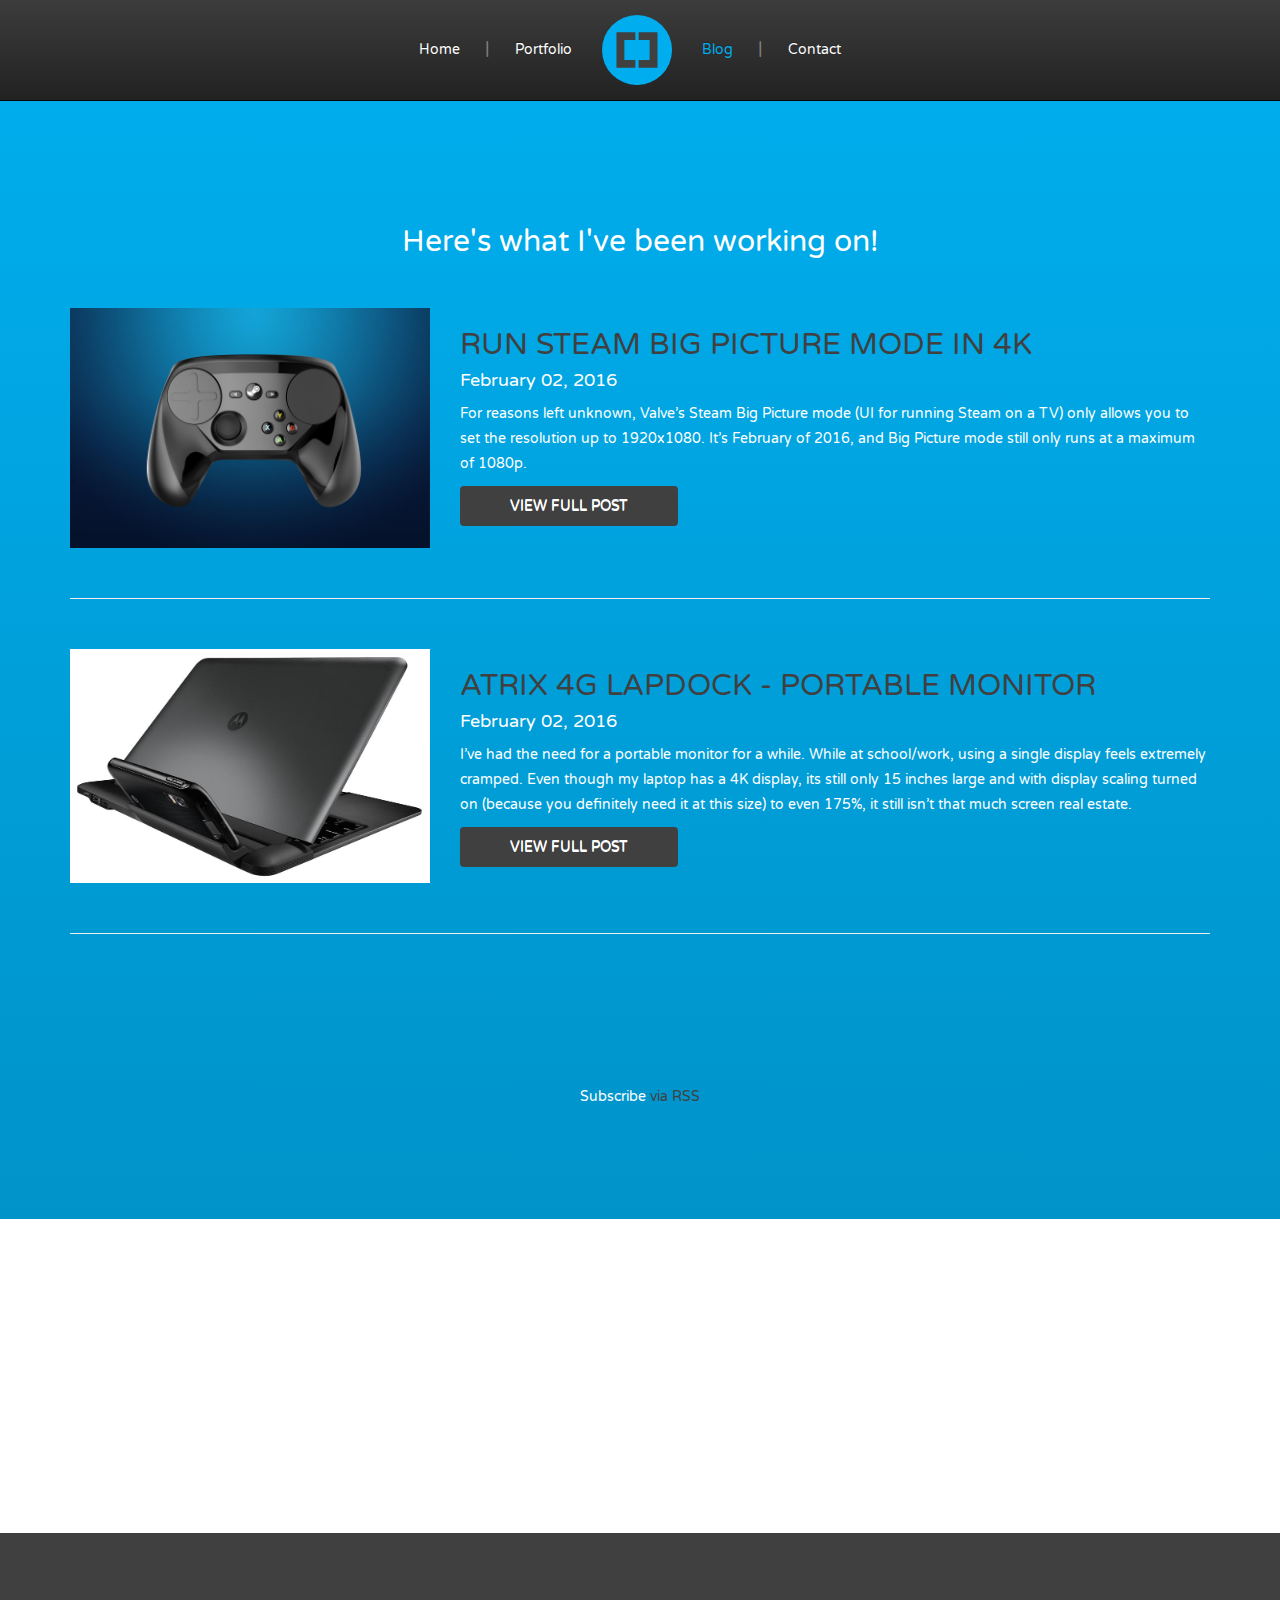
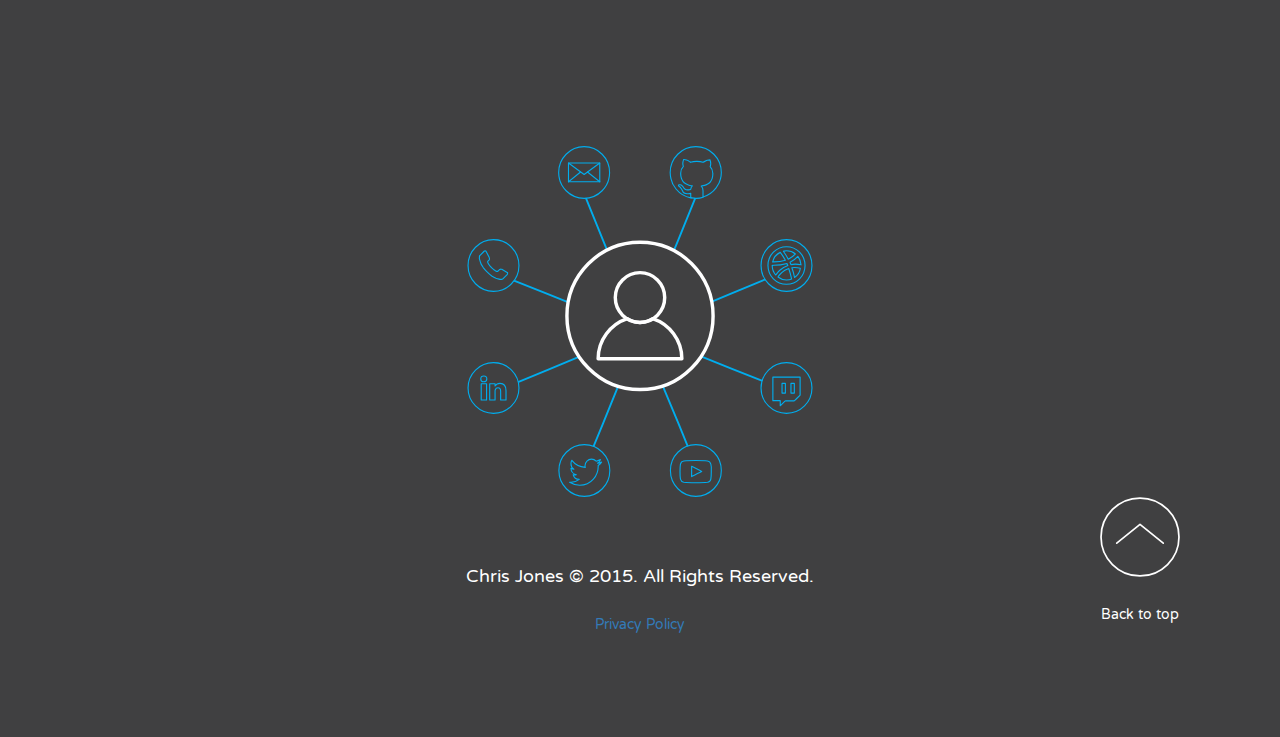
<file: blog.html>
<!DOCTYPE html>
<html lang="en-US">
 <head>
  <meta charset="utf-8">
  <meta http-equiv="X-UA-Compatible" content="IE=edge">
  <meta name="viewport" content="width=device-width, initial-scale=1">
  <!--Title-->
  <title>Chris Jones / Blog</title>
  <!--Description-->
  <meta name="description" content="Chris Jones is a creative developer based out of Dayton, Ohio. He works as a designer/developer on websites, mobile apps, video games, and VR/AR experiences.">
  <!--Author tag - links to Google+, verifies author of post and ranks accordingly-->
  <link rel=”author” href=”https://plus.google.com/u/0/113478727807219582032”/>
  <!--Facebook post optimization-->
  <meta property=”og:type” content=”blog”/>
  <meta property=”og:image” content="/assets/img/logo.svg"/>
  <!--Twitter card optimization-->
  <meta name=”twitter:card” content=”summary”>
  <meta name=”twitter:image” content="/assets/img/logo.svg"/>
  <!--Stylesheet that links to Jekyll's CSS. Removed SASS autogeneration and am just using this static CSS for simplicity's sake-->
  <link rel="stylesheet" href="/assets/css/jekyll.css">
  <!--Bootstrap CSS-->
  <link rel="stylesheet" href="/assets/bootstrap/css/bootstrap.min.css">
  <!--Animate.css-->
  <link rel="stylesheet" href="/assets/css/animate.css">
  <!--Lightbox-->
  <link rel="stylesheet" href="/assets/css/lightbox.css">
  <!--Varela Round Google Font-->
  <link rel="stylesheet" href="http://fonts.googleapis.com/css?family=Varela+Round">
  <!--Custom styles used throughout the rest of the site, used for header / footer-->
  <link rel="stylesheet" href="/assets/css/styles.css">
  <!--Canonical tag for Google search results optimization-->
  <link rel="canonical" href="http://chrisjonescreations.com/blog">
  <!--RSS feed-->
  <link rel="alternate" type="application/rss+xml" title="Chris Jones /" href="/feed.xml">
  <!--Favicon-->
  <link rel="shortcut icon" href="/favicon.ico" type="image/x-icon">
  <link rel="icon" href="/favicon.ico" type="image/x-icon">
</head>
<body>
    <header>
<!--Top div for upp arrow smooth scroll-->
<div id="top"></div>
<!--Bootstrap navigation bar-->
<nav class="navbar navbar-inverse navbar-fixed-top">
    <div class="container-fluid">
        <div class="navbar-header">
            <a class="navbar-brand navbar-link" href="/index" id="navbar-logo-brand"><img src="/assets/img/logo.svg"  alt="logo"></a>
            <button class="navbar-toggle collapsed" data-toggle="collapse" data-target="#navcol-1" id="navbar-toggle"><span class="sr-only">Toggle navigation</span><span class="icon-bar"></span><span class="icon-bar"></span><span class="icon-bar"></span></button>
        </div>
        <div class="collapse navbar-collapse" id="navcol-1">
            <ul class="nav navbar-nav center-block">
                <li role="presentation" class=""><a href="/index" class="navbar-link-offset text-white ">Home</a></li>
                <li role="presentation" class="hidden-xs navbar-divider"><h4>&nbsp;&nbsp;|&nbsp;&nbsp;</h4></li>
                <li role="presentation"><a href="/portfolio" class="navbar-link-offset text-white ">Portfolio</a></li>
                <li class="hidden-xs" role="presentation" id="navbar-logo-nav">
                    <a href="/index"><img src="/assets/img/logo.svg" alt="logo" id="navbar-logo"></a></li>
                <li role="presentation"><a href="/blog" class="text-white navbar-link-offset active">Blog</a></li>
                <li role="presentation" class="navbar-divider hidden-xs"><h4>&nbsp;&nbsp;|&nbsp;&nbsp;</h4></li>
                <li role="presentation"><a href="/contact" class="text-white navbar-link-offset ">Contact</a></li>
            </ul>
        </div>
    </div>
</nav>
    </header>
        <div class="div-blue">
   <div id="navbar-fill"></div>
    <div class="container">
        <div class="row">
            <h2 class="text-center  wow fadeInDown spacing-bottom">Here's what I've been working on!</h2>
            
            <div class="col-md-12 wow slideInLeft">
                <div class="row">
                    <div class="col-sm-4">
                        <img src="/assets/img/blog-post/big-picture-4k/thumbnail.jpg">
                    </div>
                    <div class="col-sm-8">
                        <h2 class="small-heading-center"><a href="/blog-post/big-picture-4k" class="post-titles uppercase">Run Steam Big Picture Mode in 4k</a></h2>
                        <h4 class="small-heading-center">February 02, 2016</h4>
                        <p>For reasons left unknown, Valve’s Steam Big Picture mode (UI for running Steam on a TV) only allows you to set the resolution up to 1920x1080. It’s February of 2016, and Big Picture mode still only runs at a maximum of 1080p.</p>


                        <a class="btn btn-default fluid-text" href="/blog-post/big-picture-4k">View Full Post</a>
                    </div>
                </div>
                <hr class="spacing-both">
            </div>
            
            <div class="col-md-12 wow slideInLeft">
                <div class="row">
                    <div class="col-sm-4">
                        <img src="/assets/img/blog-post/atrix-4g-lapdock-mobile-monitor/thumbnail.jpg">
                    </div>
                    <div class="col-sm-8">
                        <h2 class="small-heading-center"><a href="/blog-post/atrix-4g-lapdock-mobile-monitor" class="post-titles uppercase">Atrix 4G Lapdock - Portable Monitor</a></h2>
                        <h4 class="small-heading-center">February 02, 2016</h4>
                        <p>I’ve had the need for a portable monitor for a while. While at school/work, using a single display feels extremely cramped. Even though my laptop has a 4K display, its still only 15 inches large and with display scaling turned on (because you definitely need it at this size) to even 175%, it still isn’t that much screen real estate.</p>


                        <a class="btn btn-default fluid-text" href="/blog-post/atrix-4g-lapdock-mobile-monitor">View Full Post</a>
                    </div>
                </div>
                <hr class="spacing-both">
            </div>
            
        </div>
    </div>
    <div class="spacing-top-lg">
        <p class="rss-subscribe text-center">Subscribe <a href="/feed.xml" class="link-grey">via RSS</a></p>
    </div>
</div>
    <div class="div-white">
    <div class="container">
        <div class="col-md-12">
            <div class="row">
                <div class="col-md-12 wow zoomIn" style="-moz-animation-duration:1.5s; -webkit-animation-duration:1.5s;">
                    <div class="row">
                        <h2 class="text-center uppercase">Want to work with me? </h2>
                        <h3 class="text-center">Have a look at my <a href="/assets/ChrisJonesResume.pdf" class="link-blue">resume </a> and let’s get in touch. </h3></div>                       </div>
            </div>
        </div>
    </div>
</div>
<footer class="div-grey-flat">
    <div class="container">
        <div class="row">
            <div class="col-md-12 spacing-bottom">
                <h2 class="text-center wow pulse" style="-webkit-animation-iteration-count: 2; -moz-animation-iteration-count: 2;
                                                         -webkit-animation-delay: 2s;  -moz-animation-delay: 2s;">Connect with me!</h2></div>
        </div>
        <div class="row footer-mid">
            <div class="col-lg-4 col-lg-offset-4 col-md-6 col-md-offset-3 col-sm-6 col-sm-offset-3 col-xs-12 col-xs-offset-0" id="social-background">
                <div class="row">
                    <div class="col-xs-3 col-xs-offset-3 social-icon-spacing-bottom-sm">
                        <a href="mailto:0chrisjones0@gmail.com">
                                    <img class="img-responsive social-icon" src="/assets/img/email.svg" onmouseover="this.src='/assets/img/email-hover.svg'" onmouseout="this.src='/assets/img/email.svg'" alt="email">
                        </a>
                    </div>
                    <div class="col-xs-3">
                        <a href="https://github.com/OChrisJonesO">
                                    <img class="img-responsive social-icon" src="/assets/img/github.svg" onmouseover="this.src='/assets/img/github-hover.svg'" onmouseout="this.src='/assets/img/github.svg'" alt="github">
                        </a>
                    </div>
                </div>
                <div class="row">
                    <div class="col-md-3 col-sm-3 col-xs-3">
                        <div class="row">
                            <div class="col-xs-12">
                                <a href="tel:4195819051">
                                    <img class="img-responsive social-icon-spacing-top2 social-icon" src="/assets/img/phone.svg" onmouseover="this.src='/assets/img/phone-hover.svg'" onmouseout="this.src='/assets/img/phone.svg'" alt="phone">
                                </a>
                            </div>
                        </div>
                        <div class="row">
                            <div class="col-xs-12 social-icon-spacing-top">
                                <a href="https://www.linkedin.com/in/0chrisjones0">
                                                                    <img class="img-responsive social-icon" src="/assets/img/linkedin.svg" onmouseover="this.src='/assets/img/linkedin-hover.svg'" onmouseout="this.src='/assets/img/linkedin.svg'" alt="linkedin">
                                </a>
                            </div>
                        </div>
                    </div>
                    <div class="col-md-6 col-sm-6 col-xs-6">
                        <div class="row">
                            <div class="col-md-12"><img class="img-responsive social-icon-avatar" src="/assets/img/avatar.svg" alt="avatar"></div>
                        </div>
                    </div>
                    <div class="col-md-3 col-sm-3 col-xs-3">
                        <div class="row">
                            <div class="col-xs-12 social-icon-spacing-top2">
                                <a href="https://dribbble.com/OChrisJonesO">
                                   <img class="img-responsive social-icon" src="/assets/img/dribbble.svg" onmouseover="this.src='/assets/img/dribbble-hover.svg'" onmouseout="this.src='/assets/img/dribbble.svg'" alt="dribbble">
                                </a>
                            </div>
                        </div>
                        <div class="row">
                            <div class="col-xs-12 social-icon-spacing-top">
                                <a href="http://www.twitch.tv/ochrisjoneso">
                                <img class="img-responsive social-icon" src="/assets/img/twitch.svg" onmouseover="this.src='/assets/img/twitch-hover.svg'" onmouseout="this.src='/assets/img/twitch.svg'" alt="twitch">
                                </a>
                            </div>
                        </div>
                    </div>
                </div>
                <div class="row">
                    <div class="col-xs-3 col-xs-offset-3 social-icon-spacing-bottom-sm">
                        <a href="https://twitter.com/OChrisJonesO"><img class="img-responsive social-icon" src="/assets/img/twitter.svg" onmouseover="this.src='/assets/img/twitter-hover.svg'" onmouseout="this.src='/assets/img/twitter.svg'" alt="twitter" style="margin-top:30px"></a>
                    </div>
                    <div class="col-xs-3">
                        <a href="https://www.youtube.com/channel/UCrloisSZ9aTNsa5ytMy6Kmw"><img class="img-responsive social-icon" src="/assets/img/youtube.svg" onmouseover="this.src='/assets/img/youtube-hover.svg'" onmouseout="this.src='/assets/img/youtube.svg'" alt="youtube" style="margin-top:30px;"></a>
                    </div>
                </div>
            </div>

        </div>
    <div class="row">
        <div class="col-md-12">
            <h4 class="text-center spacing-top">Chris Jones © 2015. All Rights Reserved.</h4>   
            <div class="spacing-top-sm text-center">  
                <a href="//www.iubenda.com/privacy-policy/7790448" class="iubenda-black iubenda-embed text-center" title="Privacy Policy">Privacy Policy</a>
                <script type="text/javascript">(function (w,d) {var loader = function () {var s = d.createElement("script"), tag = d.getElementsByTagName("script")[0]; s.src = "//cdn.iubenda.com/iubenda.js"; tag.parentNode.insertBefore(s,tag);}; if(w.addEventListener){w.addEventListener("load", loader, false);}else if(w.attachEvent){w.attachEvent("onload", loader);}else{w.onload = loader;}})(window, document);</script>
            </div>     
            <a class="hidden-md hidden-lg smoothScroll" href="#top"> <img class="img-responsive arrows spacing-top-sm center-block" src="/assets/img/up-arrow.svg" alt="back to top" width="100" height="100"></a>
            <p class="hidden-md hidden-lg text-center spacing-top-sm"><a class="smoothScroll text-white text-center back-to-top" href="#top">Back to top</a></p>
        </div>
    </div>
        </div>

    <div style="position:relative;">
        <div class="hidden-sm hidden-xs" id="up-arrow">
            <a class="smoothScroll" href="#top"> <img class="img-responsive arrows center-block" src="/assets/img/up-arrow.svg" alt="back to top"></a>
            <p class="text-center spacing-top-sm"><a href="#top" class="smoothScroll link-white text-center back-to-top">Back to top</a></p>
        </div>
    </div>
</footer>
<script src="/assets/js/jquery.min.js"></script>
<script src="/assets/bootstrap/js/bootstrap.min.js"></script>
<script src="/assets/js/collapse.js"></script>
<script src="/assets/js/lightbox.min.js"></script>
<!--Initiates SmoothScroll for going to anchors-->
<script>$(function() {
    $(".smoothScroll").click(function() {
        if (location.pathname.replace(/^\//,'') == this.pathname.replace(/^\//,'') && location.hostname == this.hostname) {
            var target = $(this.hash);
            target = target.length ? target : $('[name=' + this.hash.slice(1) +']');
            if (target.length) {
                $('html,body').animate({
                    scrollTop: target.offset().top
                }, 1000);
                return false;
            }
        }
    });
});</script>
<!--Wow.JS for linking Animate.css to scrolling-->
<script src="/assets/js/wow.min.js"></script>
<!--Initiates WOW.js-->
<script>
    new WOW().init();
</script>
<!--Simple script for ensuring fullscreen video loops in chrome-->
<script type="text/javascript">
    $('.fullscreen-bg-video').on('ended', function () {
        this.load();
        this.play();
    });
</script>
<!--Set custom options for lightbox-->
<script>
    lightbox.option({
        'resizeDuration': 400,
        'wrapAround': true
    })
</script>
</body>
</html>
</file>
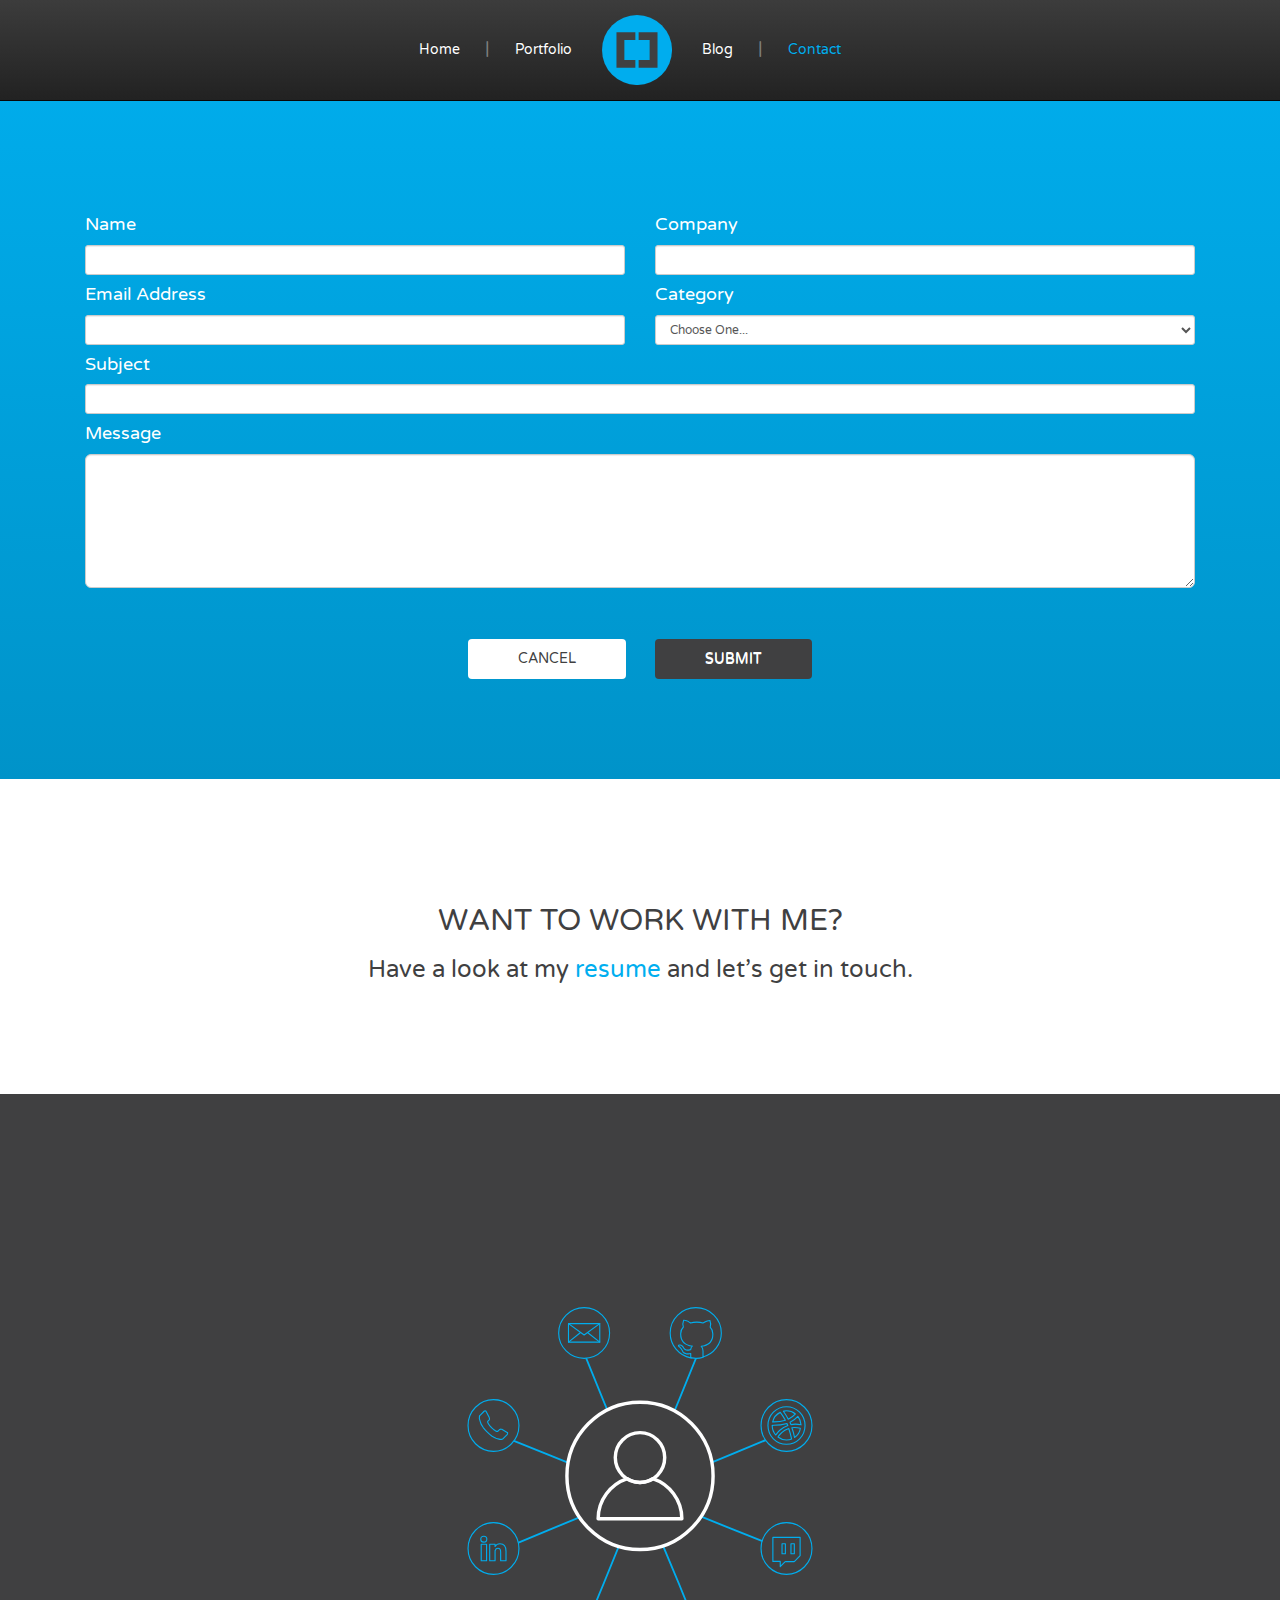
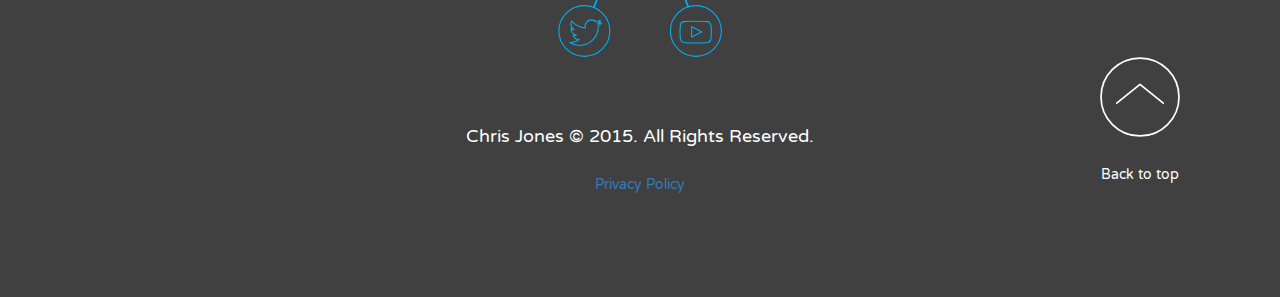
<file: contact.html>
<!DOCTYPE html>
<html lang="en-US">
 <head>
  <meta charset="utf-8">
  <meta http-equiv="X-UA-Compatible" content="IE=edge">
  <meta name="viewport" content="width=device-width, initial-scale=1">
  <!--Title-->
  <title>Chris Jones | Contact</title>
  <!--Description-->
  <meta name="description" content="Chris Jones is a creative developer based out of Dayton, Ohio. He works as a designer/developer on websites, mobile apps, video games, and VR/AR experiences.">
  <!--Author tag - links to Google+, verifies author of post and ranks accordingly-->
  <link rel=”author” href=”https://plus.google.com/u/0/113478727807219582032”/>
  <!--Facebook post optimization-->
  <meta property=”og:type” content=”blog”/>
  <meta property=”og:image” content="/assets/img/logo.svg"/>
  <!--Twitter card optimization-->
  <meta name=”twitter:card” content=”summary”>
  <meta name=”twitter:image” content="/assets/img/logo.svg"/>
  <!--Stylesheet that links to Jekyll's CSS. Removed SASS autogeneration and am just using this static CSS for simplicity's sake-->
  <link rel="stylesheet" href="/assets/css/jekyll.css">
  <!--Bootstrap CSS-->
  <link rel="stylesheet" href="/assets/bootstrap/css/bootstrap.min.css">
  <!--Animate.css-->
  <link rel="stylesheet" href="/assets/css/animate.css">
  <!--Lightbox-->
  <link rel="stylesheet" href="/assets/css/lightbox.css">
  <!--Varela Round Google Font-->
  <link rel="stylesheet" href="http://fonts.googleapis.com/css?family=Varela+Round">
  <!--Custom styles used throughout the rest of the site, used for header / footer-->
  <link rel="stylesheet" href="/assets/css/styles.css">
  <!--Canonical tag for Google search results optimization-->
  <link rel="canonical" href="http://chrisjonescreations.com/contact">
  <!--RSS feed-->
  <link rel="alternate" type="application/rss+xml" title="Chris Jones |" href="/feed.xml">
  <!--Favicon-->
  <link rel="shortcut icon" href="/favicon.ico" type="image/x-icon">
  <link rel="icon" href="/favicon.ico" type="image/x-icon">
</head>
<body>
    <header>
<!--Top div for upp arrow smooth scroll-->
<div id="top"></div>
<!--Bootstrap navigation bar-->
<nav class="navbar navbar-inverse navbar-fixed-top">
    <div class="container-fluid">
        <div class="navbar-header">
            <a class="navbar-brand navbar-link" href="/index" id="navbar-logo-brand"><img src="/assets/img/logo.svg"  alt="logo"></a>
            <button class="navbar-toggle collapsed" data-toggle="collapse" data-target="#navcol-1" id="navbar-toggle"><span class="sr-only">Toggle navigation</span><span class="icon-bar"></span><span class="icon-bar"></span><span class="icon-bar"></span></button>
        </div>
        <div class="collapse navbar-collapse" id="navcol-1">
            <ul class="nav navbar-nav center-block">
                <li role="presentation" class=""><a href="/index" class="navbar-link-offset text-white ">Home</a></li>
                <li role="presentation" class="hidden-xs navbar-divider"><h4>&nbsp;&nbsp;|&nbsp;&nbsp;</h4></li>
                <li role="presentation"><a href="/portfolio" class="navbar-link-offset text-white ">Portfolio</a></li>
                <li class="hidden-xs" role="presentation" id="navbar-logo-nav">
                    <a href="/index"><img src="/assets/img/logo.svg" alt="logo" id="navbar-logo"></a></li>
                <li role="presentation"><a href="/blog" class="text-white navbar-link-offset ">Blog</a></li>
                <li role="presentation" class="navbar-divider hidden-xs"><h4>&nbsp;&nbsp;|&nbsp;&nbsp;</h4></li>
                <li role="presentation"><a href="/contact" class="text-white navbar-link-offset active">Contact</a></li>
            </ul>
        </div>
    </div>
</nav>
    </header>
        <div class="div-blue">
   <div id="navbar-fill"></div>
    <div class="container">
        <div class="col-md-12 wow fadeInDown">
            <div class="row">
                <form id="contact-form" name="contact-form" action="//formspree.io/0chrisjones0@gmail.com" method="POST">
                    <div class="col-md-6">
                        <h4 class="text-left">Name </h4>
                        <input class="form-control input-sm" type="text" name="Name" required autocomplete="on">
                    </div>
                    <div class="col-md-6">
                        <h4 class="text-left">Company </h4>
                        <input class="form-control input-sm" type="text" name="Company" required autocomplete="on">
                    </div>
                    <div class="col-md-6">
                        <h4 class="text-left">Email Address</h4>
                        <input class="form-control input-sm" type="text" name="Email" required autocomplete="on">
                    </div>
                    <div class="col-md-6">
                        <h4 class="text-left">Category </h4>
                        <select class="form-control input-sm i" name="Category" required>
                            <option value="" selected>Choose One...</option>
                            <option value="General Inquiry" label="General Inquiry">General Inquiry</option>
                            <option value="Freelance Projects" label="Freelance Projects">Freelance Projects</option>
                            <option value="Company Recruitment" label="Company Recruitment">Company Recruitment</option>
                            <option value="Comments/Questions" label="Comments/Questions">Comments/Questions</option>
                            <option value="Other" label="Other">Other</option>
                        </select>
                    </div>
                    <div class="col-md-12">
                        <h4 class="text-left">Subject </h4>
                        <input class="form-control input-sm" type="text" name="Subject" required autocomplete="on">
                    </div>
                    <div class="col-md-12">
                        <h4 class="text-left">Message </h4>
                        <textarea class="form-control input-lg" cols="1" rows="7" wrap="hard" spellcheck="true" name="Message" required id="message"></textarea>
                    </div>
                    <div class="col-md-12">
                        <!--Hidden Field - marks spam users-->
                        <input class="form-control" type="hidden" name="Spam">
                    </div>
                    <div class="col-md-12">
                        <div id="contact-buttons">
                            <button class="btn btn-default spacing-top spacing-right-sm fluid-text btn-white" type="reset">Cancel </button>
                            <button class="btn btn-default spacing-top fluid-text" type="submit">Submit </button>
                        </div>
                    </div>
                </form>
            </div>
        </div>
    </div>
</div>
    <div class="div-white">
    <div class="container">
        <div class="col-md-12">
            <div class="row">
                <div class="col-md-12 wow zoomIn" style="-moz-animation-duration:1.5s; -webkit-animation-duration:1.5s;">
                    <div class="row">
                        <h2 class="text-center uppercase">Want to work with me? </h2>
                        <h3 class="text-center">Have a look at my <a href="/assets/ChrisJonesResume.pdf" class="link-blue">resume </a> and let’s get in touch. </h3></div>                       </div>
            </div>
        </div>
    </div>
</div>
<footer class="div-grey-flat">
    <div class="container">
        <div class="row">
            <div class="col-md-12 spacing-bottom">
                <h2 class="text-center wow pulse" style="-webkit-animation-iteration-count: 2; -moz-animation-iteration-count: 2;
                                                         -webkit-animation-delay: 2s;  -moz-animation-delay: 2s;">Connect with me!</h2></div>
        </div>
        <div class="row footer-mid">
            <div class="col-lg-4 col-lg-offset-4 col-md-6 col-md-offset-3 col-sm-6 col-sm-offset-3 col-xs-12 col-xs-offset-0" id="social-background">
                <div class="row">
                    <div class="col-xs-3 col-xs-offset-3 social-icon-spacing-bottom-sm">
                        <a href="mailto:0chrisjones0@gmail.com">
                                    <img class="img-responsive social-icon" src="/assets/img/email.svg" onmouseover="this.src='/assets/img/email-hover.svg'" onmouseout="this.src='/assets/img/email.svg'" alt="email">
                        </a>
                    </div>
                    <div class="col-xs-3">
                        <a href="https://github.com/OChrisJonesO">
                                    <img class="img-responsive social-icon" src="/assets/img/github.svg" onmouseover="this.src='/assets/img/github-hover.svg'" onmouseout="this.src='/assets/img/github.svg'" alt="github">
                        </a>
                    </div>
                </div>
                <div class="row">
                    <div class="col-md-3 col-sm-3 col-xs-3">
                        <div class="row">
                            <div class="col-xs-12">
                                <a href="tel:4195819051">
                                    <img class="img-responsive social-icon-spacing-top2 social-icon" src="/assets/img/phone.svg" onmouseover="this.src='/assets/img/phone-hover.svg'" onmouseout="this.src='/assets/img/phone.svg'" alt="phone">
                                </a>
                            </div>
                        </div>
                        <div class="row">
                            <div class="col-xs-12 social-icon-spacing-top">
                                <a href="https://www.linkedin.com/in/0chrisjones0">
                                                                    <img class="img-responsive social-icon" src="/assets/img/linkedin.svg" onmouseover="this.src='/assets/img/linkedin-hover.svg'" onmouseout="this.src='/assets/img/linkedin.svg'" alt="linkedin">
                                </a>
                            </div>
                        </div>
                    </div>
                    <div class="col-md-6 col-sm-6 col-xs-6">
                        <div class="row">
                            <div class="col-md-12"><img class="img-responsive social-icon-avatar" src="/assets/img/avatar.svg" alt="avatar"></div>
                        </div>
                    </div>
                    <div class="col-md-3 col-sm-3 col-xs-3">
                        <div class="row">
                            <div class="col-xs-12 social-icon-spacing-top2">
                                <a href="https://dribbble.com/OChrisJonesO">
                                   <img class="img-responsive social-icon" src="/assets/img/dribbble.svg" onmouseover="this.src='/assets/img/dribbble-hover.svg'" onmouseout="this.src='/assets/img/dribbble.svg'" alt="dribbble">
                                </a>
                            </div>
                        </div>
                        <div class="row">
                            <div class="col-xs-12 social-icon-spacing-top">
                                <a href="http://www.twitch.tv/ochrisjoneso">
                                <img class="img-responsive social-icon" src="/assets/img/twitch.svg" onmouseover="this.src='/assets/img/twitch-hover.svg'" onmouseout="this.src='/assets/img/twitch.svg'" alt="twitch">
                                </a>
                            </div>
                        </div>
                    </div>
                </div>
                <div class="row">
                    <div class="col-xs-3 col-xs-offset-3 social-icon-spacing-bottom-sm">
                        <a href="https://twitter.com/OChrisJonesO"><img class="img-responsive social-icon" src="/assets/img/twitter.svg" onmouseover="this.src='/assets/img/twitter-hover.svg'" onmouseout="this.src='/assets/img/twitter.svg'" alt="twitter" style="margin-top:30px"></a>
                    </div>
                    <div class="col-xs-3">
                        <a href="https://www.youtube.com/channel/UCrloisSZ9aTNsa5ytMy6Kmw"><img class="img-responsive social-icon" src="/assets/img/youtube.svg" onmouseover="this.src='/assets/img/youtube-hover.svg'" onmouseout="this.src='/assets/img/youtube.svg'" alt="youtube" style="margin-top:30px;"></a>
                    </div>
                </div>
            </div>

        </div>
    <div class="row">
        <div class="col-md-12">
            <h4 class="text-center spacing-top">Chris Jones © 2015. All Rights Reserved.</h4>   
            <div class="spacing-top-sm text-center">  
                <a href="//www.iubenda.com/privacy-policy/7790448" class="iubenda-black iubenda-embed text-center" title="Privacy Policy">Privacy Policy</a>
                <script type="text/javascript">(function (w,d) {var loader = function () {var s = d.createElement("script"), tag = d.getElementsByTagName("script")[0]; s.src = "//cdn.iubenda.com/iubenda.js"; tag.parentNode.insertBefore(s,tag);}; if(w.addEventListener){w.addEventListener("load", loader, false);}else if(w.attachEvent){w.attachEvent("onload", loader);}else{w.onload = loader;}})(window, document);</script>
            </div>     
            <a class="hidden-md hidden-lg smoothScroll" href="#top"> <img class="img-responsive arrows spacing-top-sm center-block" src="/assets/img/up-arrow.svg" alt="back to top" width="100" height="100"></a>
            <p class="hidden-md hidden-lg text-center spacing-top-sm"><a class="smoothScroll text-white text-center back-to-top" href="#top">Back to top</a></p>
        </div>
    </div>
        </div>

    <div style="position:relative;">
        <div class="hidden-sm hidden-xs" id="up-arrow">
            <a class="smoothScroll" href="#top"> <img class="img-responsive arrows center-block" src="/assets/img/up-arrow.svg" alt="back to top"></a>
            <p class="text-center spacing-top-sm"><a href="#top" class="smoothScroll link-white text-center back-to-top">Back to top</a></p>
        </div>
    </div>
</footer>
<script src="/assets/js/jquery.min.js"></script>
<script src="/assets/bootstrap/js/bootstrap.min.js"></script>
<script src="/assets/js/collapse.js"></script>
<script src="/assets/js/lightbox.min.js"></script>
<!--Initiates SmoothScroll for going to anchors-->
<script>$(function() {
    $(".smoothScroll").click(function() {
        if (location.pathname.replace(/^\//,'') == this.pathname.replace(/^\//,'') && location.hostname == this.hostname) {
            var target = $(this.hash);
            target = target.length ? target : $('[name=' + this.hash.slice(1) +']');
            if (target.length) {
                $('html,body').animate({
                    scrollTop: target.offset().top
                }, 1000);
                return false;
            }
        }
    });
});</script>
<!--Wow.JS for linking Animate.css to scrolling-->
<script src="/assets/js/wow.min.js"></script>
<!--Initiates WOW.js-->
<script>
    new WOW().init();
</script>
<!--Simple script for ensuring fullscreen video loops in chrome-->
<script type="text/javascript">
    $('.fullscreen-bg-video').on('ended', function () {
        this.load();
        this.play();
    });
</script>
<!--Set custom options for lightbox-->
<script>
    lightbox.option({
        'resizeDuration': 400,
        'wrapAround': true
    })
</script>
</body>
</html>
</file>
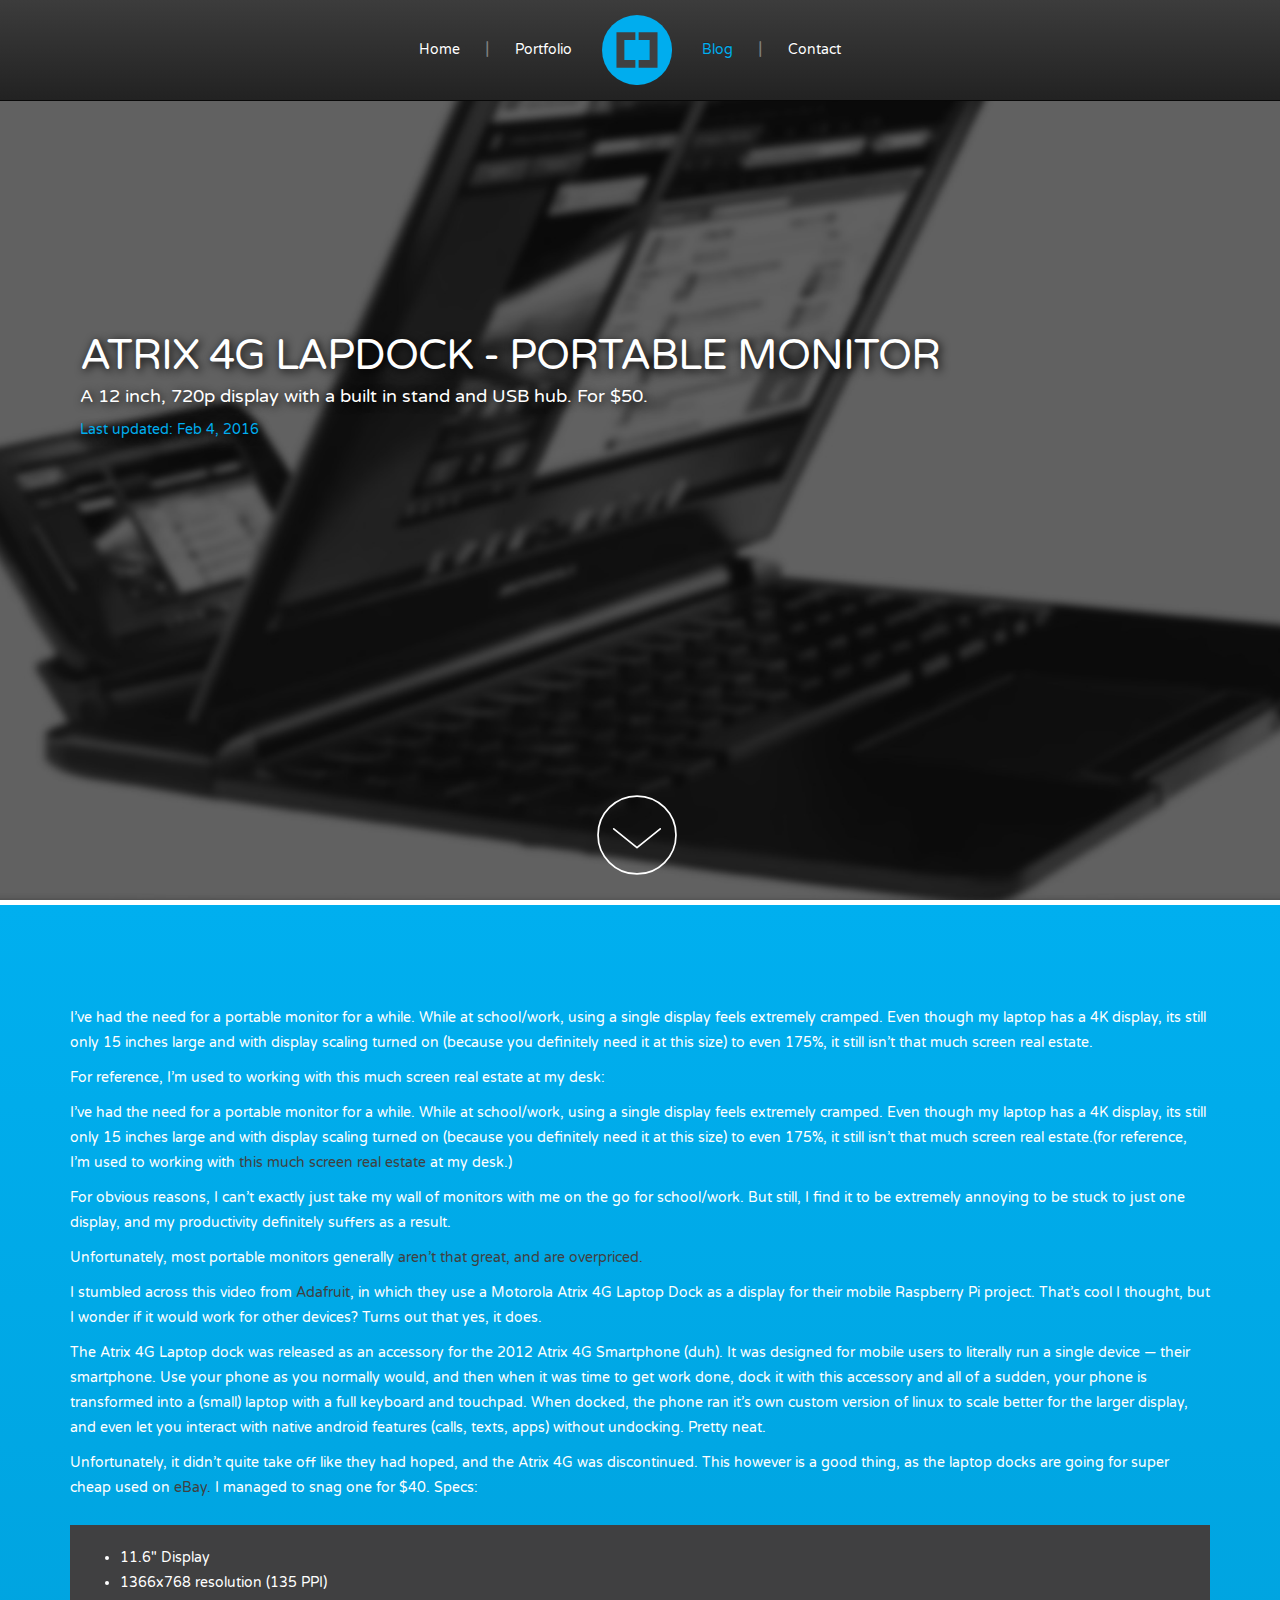
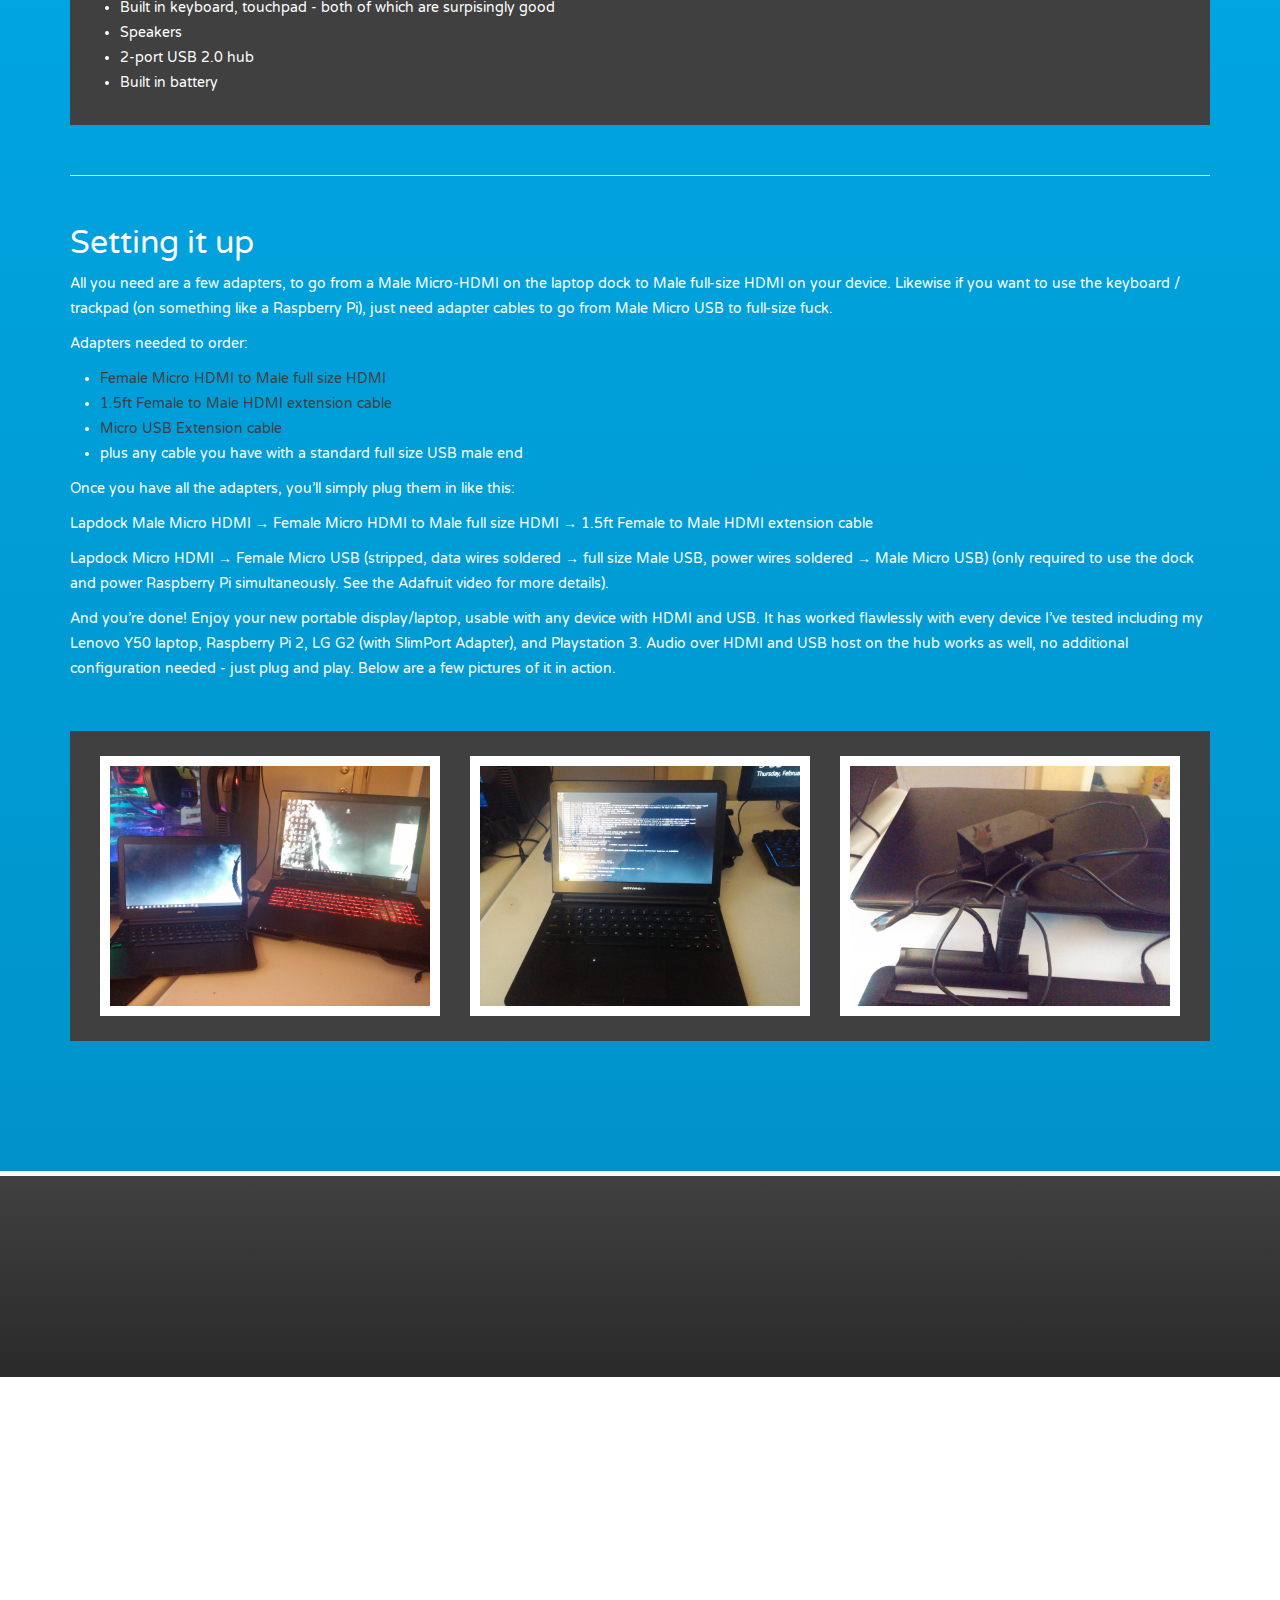
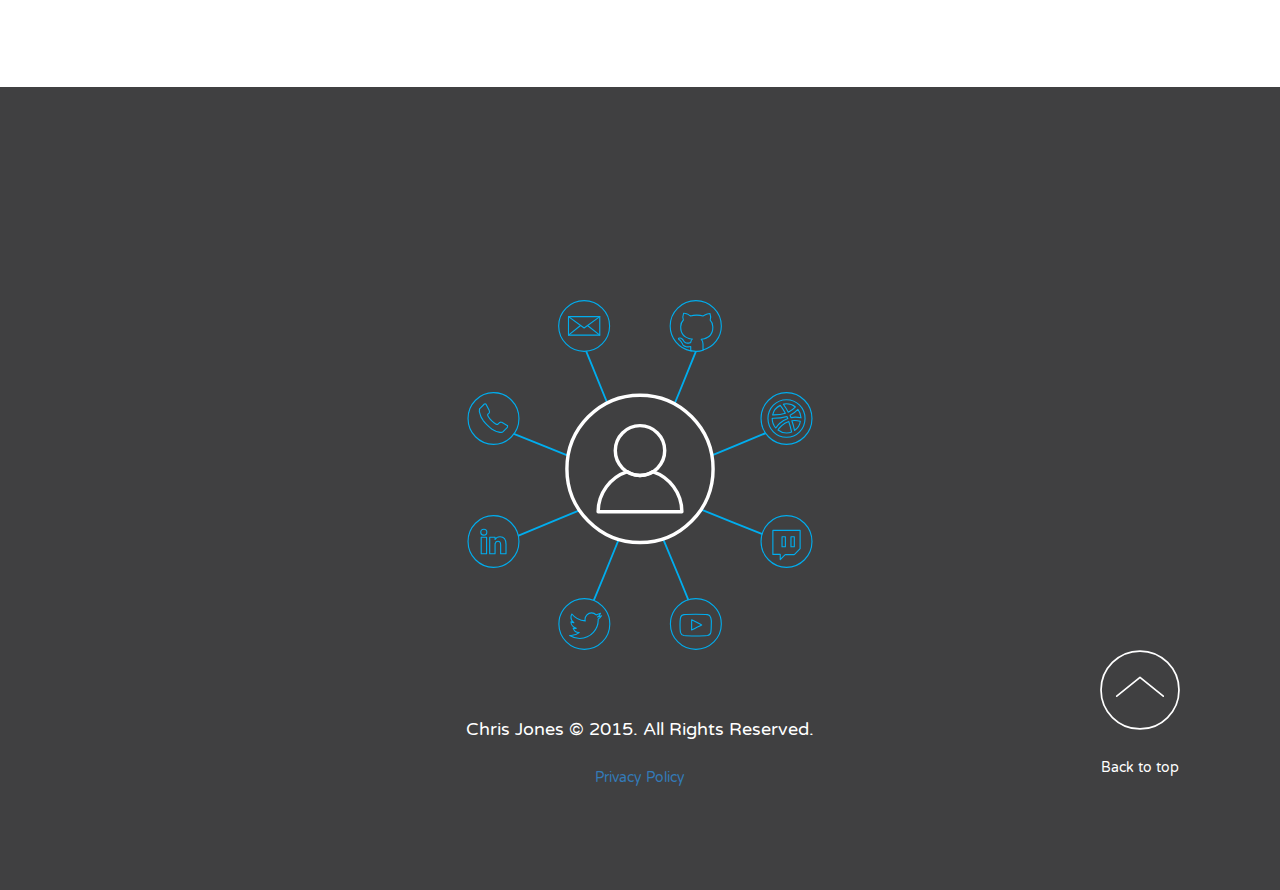
<file: blog-post/atrix-4g-lapdock-mobile-monitor.html>
<!DOCTYPE html>
<html lang="en-US">
 <head>
  <meta charset="utf-8">
  <meta http-equiv="X-UA-Compatible" content="IE=edge">
  <meta name="viewport" content="width=device-width, initial-scale=1">
  <!--Title-->
  <title>Atrix 4G Lapdock - Portable Monitor</title>
  <!--Description-->
  <meta name="description" content="I’ve had the need for a portable monitor for a while. While at school/work, using a single display feels extremely cramped. Even though my laptop has a 4K di...">
  <!--Author tag - links to Google+, verifies author of post and ranks accordingly-->
  <link rel=”author” href=”https://plus.google.com/u/0/113478727807219582032”/>
  <!--Facebook post optimization-->
  <meta property=”og:type” content=”blog”/>
  <meta property=”og:image” content="/assets/img/logo.svg"/>
  <!--Twitter card optimization-->
  <meta name=”twitter:card” content=”summary”>
  <meta name=”twitter:image” content="/assets/img/logo.svg"/>
  <!--Stylesheet that links to Jekyll's CSS. Removed SASS autogeneration and am just using this static CSS for simplicity's sake-->
  <link rel="stylesheet" href="/assets/css/jekyll.css">
  <!--Bootstrap CSS-->
  <link rel="stylesheet" href="/assets/bootstrap/css/bootstrap.min.css">
  <!--Animate.css-->
  <link rel="stylesheet" href="/assets/css/animate.css">
  <!--Lightbox-->
  <link rel="stylesheet" href="/assets/css/lightbox.css">
  <!--Varela Round Google Font-->
  <link rel="stylesheet" href="http://fonts.googleapis.com/css?family=Varela+Round">
  <!--Custom styles used throughout the rest of the site, used for header / footer-->
  <link rel="stylesheet" href="/assets/css/styles.css">
  <!--Canonical tag for Google search results optimization-->
  <link rel="canonical" href="http://chrisjonescreations.com/blog-post/atrix-4g-lapdock-mobile-monitor">
  <!--RSS feed-->
  <link rel="alternate" type="application/rss+xml" title="Chris Jones /" href="/feed.xml">
  <!--Favicon-->
  <link rel="shortcut icon" href="/favicon.ico" type="image/x-icon">
  <link rel="icon" href="/favicon.ico" type="image/x-icon">
</head>
<body>
    <header>
<!--Top div for upp arrow smooth scroll-->
<div id="top"></div>
<!--Bootstrap navigation bar-->
<nav class="navbar navbar-inverse navbar-fixed-top">
    <div class="container-fluid">
        <div class="navbar-header">
            <a class="navbar-brand navbar-link" href="/index" id="navbar-logo-brand"><img src="/assets/img/logo.svg"  alt="logo"></a>
            <button class="navbar-toggle collapsed" data-toggle="collapse" data-target="#navcol-1" id="navbar-toggle"><span class="sr-only">Toggle navigation</span><span class="icon-bar"></span><span class="icon-bar"></span><span class="icon-bar"></span></button>
        </div>
        <div class="collapse navbar-collapse" id="navcol-1">
            <ul class="nav navbar-nav center-block">
                <li role="presentation" class=""><a href="/index" class="navbar-link-offset text-white ">Home</a></li>
                <li role="presentation" class="hidden-xs navbar-divider"><h4>&nbsp;&nbsp;|&nbsp;&nbsp;</h4></li>
                <li role="presentation"><a href="/portfolio" class="navbar-link-offset text-white ">Portfolio</a></li>
                <li class="hidden-xs" role="presentation" id="navbar-logo-nav">
                    <a href="/index"><img src="/assets/img/logo.svg" alt="logo" id="navbar-logo"></a></li>
                <li role="presentation"><a href="/blog" class="text-white navbar-link-offset active">Blog</a></li>
                <li role="presentation" class="navbar-divider hidden-xs"><h4>&nbsp;&nbsp;|&nbsp;&nbsp;</h4></li>
                <li role="presentation"><a href="/contact" class="text-white navbar-link-offset ">Contact</a></li>
            </ul>
        </div>
    </div>
</nav>
    </header>
            <!--Blog post billboard-->
<div id="billboard" style="background-image:url('/assets/img/blog-post/atrix-4g-lapdock-mobile-monitor/billboard.jpg');  background-repeat:no-repeat; background-position: center; background-size:cover;" >
    <div class="container billboard-mid wow zoomIn">
        <div class="row">
            <div class="col-md-12" id="billboard-content">
                <div id="billboard-mid">
                    <header class="post-header">
                        <h1 class="post-title uppercase" itemprop="name headline">Atrix 4G Lapdock - Portable Monitor</h1>
                        <h4>A 12 inch, 720p display with a built in stand and USB hub. For $50.</h4>
                        <p class="post-meta text-blue"><time datetime="2016-02-04T20:04:46+00:00" itemprop="datePublished">Last updated: Feb 4, 2016</time></p>
                    </header>
                </div>
                <a class="smoothScroll" href="#down-arrow"> <img class="img-responsive arrows wow pulse infinite" src="/assets/img/down-arrow.svg" alt="down arrow" id="down-arrow"></a>
            </div>
        </div>
    </div>
</div>
<div class="div-blue">
    <div class="container">
        <div class="row">
            <div class="col-md-12">
                <article class="post" itemscope itemtype="http://schema.org/BlogPosting">
                    <div class="post-content" itemprop="articleBody">
                        <p>I’ve had the need for a portable monitor for a while. While at school/work, using a single display feels extremely cramped. Even though my laptop has a 4K display, its still only 15 inches large and with display scaling turned on (because you definitely need it at this size) to even 175%, it still isn’t that much screen real estate.</p>

<p>For reference, I’m used to working with this much screen real estate at my desk:</p>

<p>I’ve had the need for a portable monitor for a while. While at school/work, using a single display feels extremely cramped. Even though my laptop has a 4K display, its still only 15 inches large and with display scaling turned on (because you definitely need it at this size) to even 175%, it still isn’t that much screen real estate.(for reference, I’m used to working with <a class="link-grey" href="/assets/img/blog-post/atrix-4g-lapdock-mobile-monitor/monitors.jpg" target="_blank">this much screen real estate</a> at my desk.)</p>

<p>For obvious reasons, I can’t exactly just take my wall of monitors with me on the go for school/work. But still, I find it to be extremely annoying to be stuck to just one display, and my productivity definitely suffers as a result.</p>

<p>Unfortunately, most portable monitors generally <a class="link-grey" href="https://www.youtube.com/watch?v=AQCnyLft4y4" target="_blank">aren’t that great, and are overpriced.</a></p>

<p>I stumbled across this video from <a class="link-grey" target="_blank" href="https://www.youtube.com/watch?v=yZkz_a52I6s">Adafruit</a>, in which they use a Motorola Atrix 4G Laptop Dock as a display for their mobile Raspberry Pi project. That’s cool I thought, but I wonder if it would work for other devices? Turns out that yes, it does.</p>

<p>The Atrix 4G Laptop dock was released as an accessory for the 2012 Atrix 4G Smartphone (duh). It was designed for mobile users to literally run a single device — their smartphone. Use your phone as you normally would, and then when it was time to get work done, dock it with this accessory and all of a sudden, your phone is transformed into a (small) laptop with a full keyboard and touchpad. When docked, the phone ran it’s own custom version of linux to scale better for the larger display, and even let you interact with native android features (calls, texts, apps) without undocking. Pretty neat.</p>

<p>Unfortunately, it didn’t quite take off like they had hoped, and the Atrix 4G was discontinued. This however is a good thing, as the laptop docks are going for super cheap used on <a class="link-grey" href="http://www.ebay.com/sch/i.html?_odkw=motorola+atrix+4g+laptop&amp;_osacat=0&amp;_from=R40&amp;_trksid=p2045573.m570.l1313.TR4.TRC2.A0.H1.Xmotorola+atrix+4g+lapdock.TRS0&amp;_nkw=motorola+atrix+4g+lapdock&amp;_sacat=0">eBay.</a> I managed to snag one for $40. Specs:</p>

<div class="specs spacing-top-sm">
<ul>
<li>11.6" Display</li>
<li>1366x768 resolution (135 PPI)</li> 
<li>Built in keyboard, touchpad - both of which are surpisingly good</li>
<li>Speakers</li>
<li>2-port USB 2.0 hub</li>
<li>Built in battery </li>
</ul>
</div>
<hr class="spacing-top" />

<h2 class="spacing-top">Setting it up</h2>

<p>All you need are a few adapters, to go from a Male Micro-HDMI on the laptop dock to Male full-size HDMI on your device. Likewise if you want to use the keyboard / trackpad (on something like a Raspberry Pi), just need adapter cables to go from Male Micro USB to full-size fuck.</p>

<p>Adapters needed to order:</p>

<ul>
  <li><a target="_blank" href="http://www.ebay.com/itm/371523660246?_trksid=p2060353.m2749.l2649&amp;ssPageName=STRK%3AMEBIDX%3AIT" class="link-grey"> Female Micro HDMI to Male full size HDMI</a></li>
  <li><a target="_blank" href="http://www.ebay.com/itm/231637749606?_trksid=p2060353.m2749.l2649&amp;ssPageName=STRK%3AMEBIDX%3AIT" class="link-grey"> 1.5ft Female to Male HDMI extension cable</a></li>
  <li><a target="_blank" href="http://www.ebay.com/itm/131701541927?_trksid=p2060353.m2749.l2649&amp;ssPageName=STRK%3AMEBIDX%3AIT" class="link-grey"> Micro USB Extension cable</a></li>
  <li>plus any cable you have with a standard full size USB male end</li>
</ul>

<p>Once you have all the adapters, you’ll simply plug them in like this:</p>

<p>Lapdock Male Micro HDMI → Female Micro HDMI to Male full size HDMI → 1.5ft Female to Male HDMI extension cable</p>

<p>Lapdock Micro HDMI  → Female Micro USB (stripped, data wires soldered → full size Male USB, power wires soldered  → Male Micro USB) (only required to use the dock and power Raspberry Pi simultaneously. See the Adafruit video for more details).</p>

<p>And you’re done! Enjoy your new portable display/laptop, usable with any device with HDMI and USB. It has worked flawlessly with every device I’ve tested including my Lenovo Y50 laptop, Raspberry Pi 2, LG G2 (with SlimPort Adapter), and Playstation 3.  Audio over HDMI and USB host on the hub works as well, no additional configuration needed - just plug and play. Below are a few pictures of it in action.</p>
<div class="img-gallery spacing-top">
<div class="row">
                <div class="col-md-12">
                                <div class="col-md-12">

<div class="col-sm-4">
<div class="img-interactive-bg">
<a href="/assets/img/blog-post/atrix-4g-lapdock-mobile-monitor/dual-monitor.jpg" data-lightbox="atrix-4g">
<img class="img-responsive center-block img-interactive" src="/assets/img/blog-post/atrix-4g-lapdock-mobile-monitor/dual-monitor.jpg" />
</a>
</div>
</div>
<div class="col-sm-4">
<div class="img-interactive-bg">
<a href="/assets/img/blog-post/atrix-4g-lapdock-mobile-monitor/raspberrypi2.jpg" data-lightbox="atrix-4g">
<img class="img-responsive center-block  img-interactive" src="/assets/img/blog-post/atrix-4g-lapdock-mobile-monitor/raspberrypi2.jpg" />
</a>
</div>
</div>
<div class="col-sm-4">
<div class="img-interactive-bg">
<a href="/assets/img/blog-post/atrix-4g-lapdock-mobile-monitor/raspberrypi.jpg" data-lightbox="atrix-4g">
<img class="img-responsive center-block  img-interactive" src="/assets/img/blog-post/atrix-4g-lapdock-mobile-monitor/raspberrypi.jpg" />
</a>
</div>
</div>
</div>
</div>
</div>
</div>

                    </div>
                </article>
            </div>
        </div>
    </div>
</div>
    <!--Start Disqus Comments-->
<div class="div-grey">
    <div class="container">
        <div class="row">
            <div class="col-md-12">
                <div id="disqus_thread"></div>
            </div>
        </div>
    </div>
</div>
<script>
    /**
* RECOMMENDED CONFIGURATION VARIABLES: EDIT AND UNCOMMENT THE SECTION BELOW TO INSERT DYNAMIC VALUES FROM YOUR PLATFORM OR CMS.
* LEARN WHY DEFINING THESE VARIABLES IS IMPORTANT: https://disqus.com/admin/universalcode/#configuration-variables
*/
    /*
var disqus_config = function () {
this.page.url = PAGE_URL; // Replace PAGE_URL with your page's canonical URL variable
this.page.identifier = PAGE_IDENTIFIER; // Replace PAGE_IDENTIFIER with your page's unique identifier variable
};
*/
    (function() { // DON'T EDIT BELOW THIS LINE
        var d = document, s = d.createElement('script');

        s.src = '//chrisjonescreations.disqus.com/embed.js';

        s.setAttribute('data-timestamp', +new Date());
        (d.head || d.body).appendChild(s);
    })();
</script>
<noscript>Please enable JavaScript to view the <a href="https://disqus.com/?ref_noscript" rel="nofollow">comments powered by Disqus.</a></noscript>
<script id="dsq-count-scr" src="//chrisjonescreations.disqus.com/count.js" async></script>

    <div class="div-white">
    <div class="container">
        <div class="col-md-12">
            <div class="row">
                <div class="col-md-12 wow zoomIn" style="-moz-animation-duration:1.5s; -webkit-animation-duration:1.5s;">
                    <div class="row">
                        <h2 class="text-center uppercase">Want to work with me? </h2>
                        <h3 class="text-center">Have a look at my <a href="/assets/ChrisJonesResume.pdf" class="link-blue">resume </a> and let’s get in touch. </h3></div>                       </div>
            </div>
        </div>
    </div>
</div>
<footer class="div-grey-flat">
    <div class="container">
        <div class="row">
            <div class="col-md-12 spacing-bottom">
                <h2 class="text-center wow pulse" style="-webkit-animation-iteration-count: 2; -moz-animation-iteration-count: 2;
                                                         -webkit-animation-delay: 2s;  -moz-animation-delay: 2s;">Connect with me!</h2></div>
        </div>
        <div class="row footer-mid">
            <div class="col-lg-4 col-lg-offset-4 col-md-6 col-md-offset-3 col-sm-6 col-sm-offset-3 col-xs-12 col-xs-offset-0" id="social-background">
                <div class="row">
                    <div class="col-xs-3 col-xs-offset-3 social-icon-spacing-bottom-sm">
                        <a href="mailto:0chrisjones0@gmail.com">
                                    <img class="img-responsive social-icon" src="/assets/img/email.svg" onmouseover="this.src='/assets/img/email-hover.svg'" onmouseout="this.src='/assets/img/email.svg'" alt="email">
                        </a>
                    </div>
                    <div class="col-xs-3">
                        <a href="https://github.com/OChrisJonesO">
                                    <img class="img-responsive social-icon" src="/assets/img/github.svg" onmouseover="this.src='/assets/img/github-hover.svg'" onmouseout="this.src='/assets/img/github.svg'" alt="github">
                        </a>
                    </div>
                </div>
                <div class="row">
                    <div class="col-md-3 col-sm-3 col-xs-3">
                        <div class="row">
                            <div class="col-xs-12">
                                <a href="tel:4195819051">
                                    <img class="img-responsive social-icon-spacing-top2 social-icon" src="/assets/img/phone.svg" onmouseover="this.src='/assets/img/phone-hover.svg'" onmouseout="this.src='/assets/img/phone.svg'" alt="phone">
                                </a>
                            </div>
                        </div>
                        <div class="row">
                            <div class="col-xs-12 social-icon-spacing-top">
                                <a href="https://www.linkedin.com/in/0chrisjones0">
                                                                    <img class="img-responsive social-icon" src="/assets/img/linkedin.svg" onmouseover="this.src='/assets/img/linkedin-hover.svg'" onmouseout="this.src='/assets/img/linkedin.svg'" alt="linkedin">
                                </a>
                            </div>
                        </div>
                    </div>
                    <div class="col-md-6 col-sm-6 col-xs-6">
                        <div class="row">
                            <div class="col-md-12"><img class="img-responsive social-icon-avatar" src="/assets/img/avatar.svg" alt="avatar"></div>
                        </div>
                    </div>
                    <div class="col-md-3 col-sm-3 col-xs-3">
                        <div class="row">
                            <div class="col-xs-12 social-icon-spacing-top2">
                                <a href="https://dribbble.com/OChrisJonesO">
                                   <img class="img-responsive social-icon" src="/assets/img/dribbble.svg" onmouseover="this.src='/assets/img/dribbble-hover.svg'" onmouseout="this.src='/assets/img/dribbble.svg'" alt="dribbble">
                                </a>
                            </div>
                        </div>
                        <div class="row">
                            <div class="col-xs-12 social-icon-spacing-top">
                                <a href="http://www.twitch.tv/ochrisjoneso">
                                <img class="img-responsive social-icon" src="/assets/img/twitch.svg" onmouseover="this.src='/assets/img/twitch-hover.svg'" onmouseout="this.src='/assets/img/twitch.svg'" alt="twitch">
                                </a>
                            </div>
                        </div>
                    </div>
                </div>
                <div class="row">
                    <div class="col-xs-3 col-xs-offset-3 social-icon-spacing-bottom-sm">
                        <a href="https://twitter.com/OChrisJonesO"><img class="img-responsive social-icon" src="/assets/img/twitter.svg" onmouseover="this.src='/assets/img/twitter-hover.svg'" onmouseout="this.src='/assets/img/twitter.svg'" alt="twitter" style="margin-top:30px"></a>
                    </div>
                    <div class="col-xs-3">
                        <a href="https://www.youtube.com/channel/UCrloisSZ9aTNsa5ytMy6Kmw"><img class="img-responsive social-icon" src="/assets/img/youtube.svg" onmouseover="this.src='/assets/img/youtube-hover.svg'" onmouseout="this.src='/assets/img/youtube.svg'" alt="youtube" style="margin-top:30px;"></a>
                    </div>
                </div>
            </div>

        </div>
    <div class="row">
        <div class="col-md-12">
            <h4 class="text-center spacing-top">Chris Jones © 2015. All Rights Reserved.</h4>   
            <div class="spacing-top-sm text-center">  
                <a href="//www.iubenda.com/privacy-policy/7790448" class="iubenda-black iubenda-embed text-center" title="Privacy Policy">Privacy Policy</a>
                <script type="text/javascript">(function (w,d) {var loader = function () {var s = d.createElement("script"), tag = d.getElementsByTagName("script")[0]; s.src = "//cdn.iubenda.com/iubenda.js"; tag.parentNode.insertBefore(s,tag);}; if(w.addEventListener){w.addEventListener("load", loader, false);}else if(w.attachEvent){w.attachEvent("onload", loader);}else{w.onload = loader;}})(window, document);</script>
            </div>     
            <a class="hidden-md hidden-lg smoothScroll" href="#top"> <img class="img-responsive arrows spacing-top-sm center-block" src="/assets/img/up-arrow.svg" alt="back to top" width="100" height="100"></a>
            <p class="hidden-md hidden-lg text-center spacing-top-sm"><a class="smoothScroll text-white text-center back-to-top" href="#top">Back to top</a></p>
        </div>
    </div>
        </div>

    <div style="position:relative;">
        <div class="hidden-sm hidden-xs" id="up-arrow">
            <a class="smoothScroll" href="#top"> <img class="img-responsive arrows center-block" src="/assets/img/up-arrow.svg" alt="back to top"></a>
            <p class="text-center spacing-top-sm"><a href="#top" class="smoothScroll link-white text-center back-to-top">Back to top</a></p>
        </div>
    </div>
</footer>
<script src="/assets/js/jquery.min.js"></script>
<script src="/assets/bootstrap/js/bootstrap.min.js"></script>
<script src="/assets/js/collapse.js"></script>
<script src="/assets/js/lightbox.min.js"></script>
<!--Initiates SmoothScroll for going to anchors-->
<script>$(function() {
    $(".smoothScroll").click(function() {
        if (location.pathname.replace(/^\//,'') == this.pathname.replace(/^\//,'') && location.hostname == this.hostname) {
            var target = $(this.hash);
            target = target.length ? target : $('[name=' + this.hash.slice(1) +']');
            if (target.length) {
                $('html,body').animate({
                    scrollTop: target.offset().top
                }, 1000);
                return false;
            }
        }
    });
});</script>
<!--Wow.JS for linking Animate.css to scrolling-->
<script src="/assets/js/wow.min.js"></script>
<!--Initiates WOW.js-->
<script>
    new WOW().init();
</script>
<!--Simple script for ensuring fullscreen video loops in chrome-->
<script type="text/javascript">
    $('.fullscreen-bg-video').on('ended', function () {
        this.load();
        this.play();
    });
</script>
<!--Set custom options for lightbox-->
<script>
    lightbox.option({
        'resizeDuration': 400,
        'wrapAround': true
    })
</script>
</body>
</html>
</file>
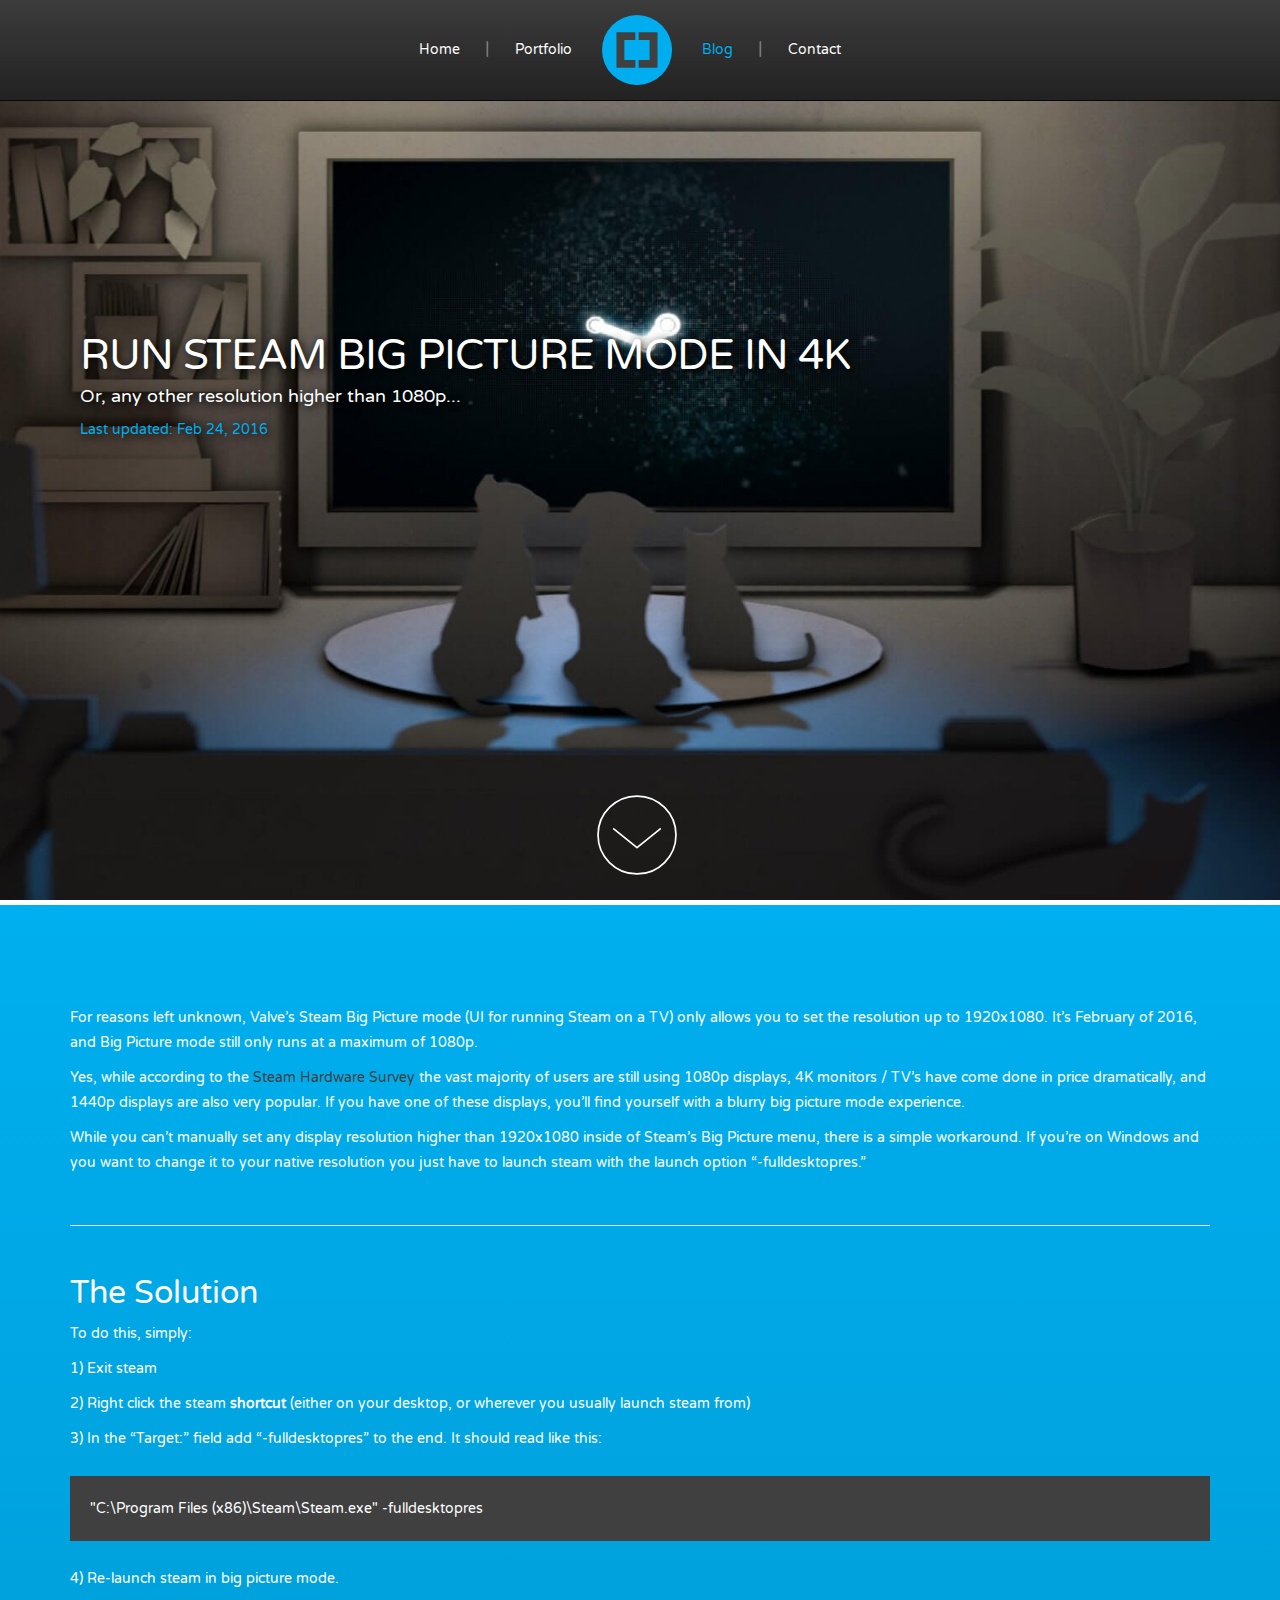
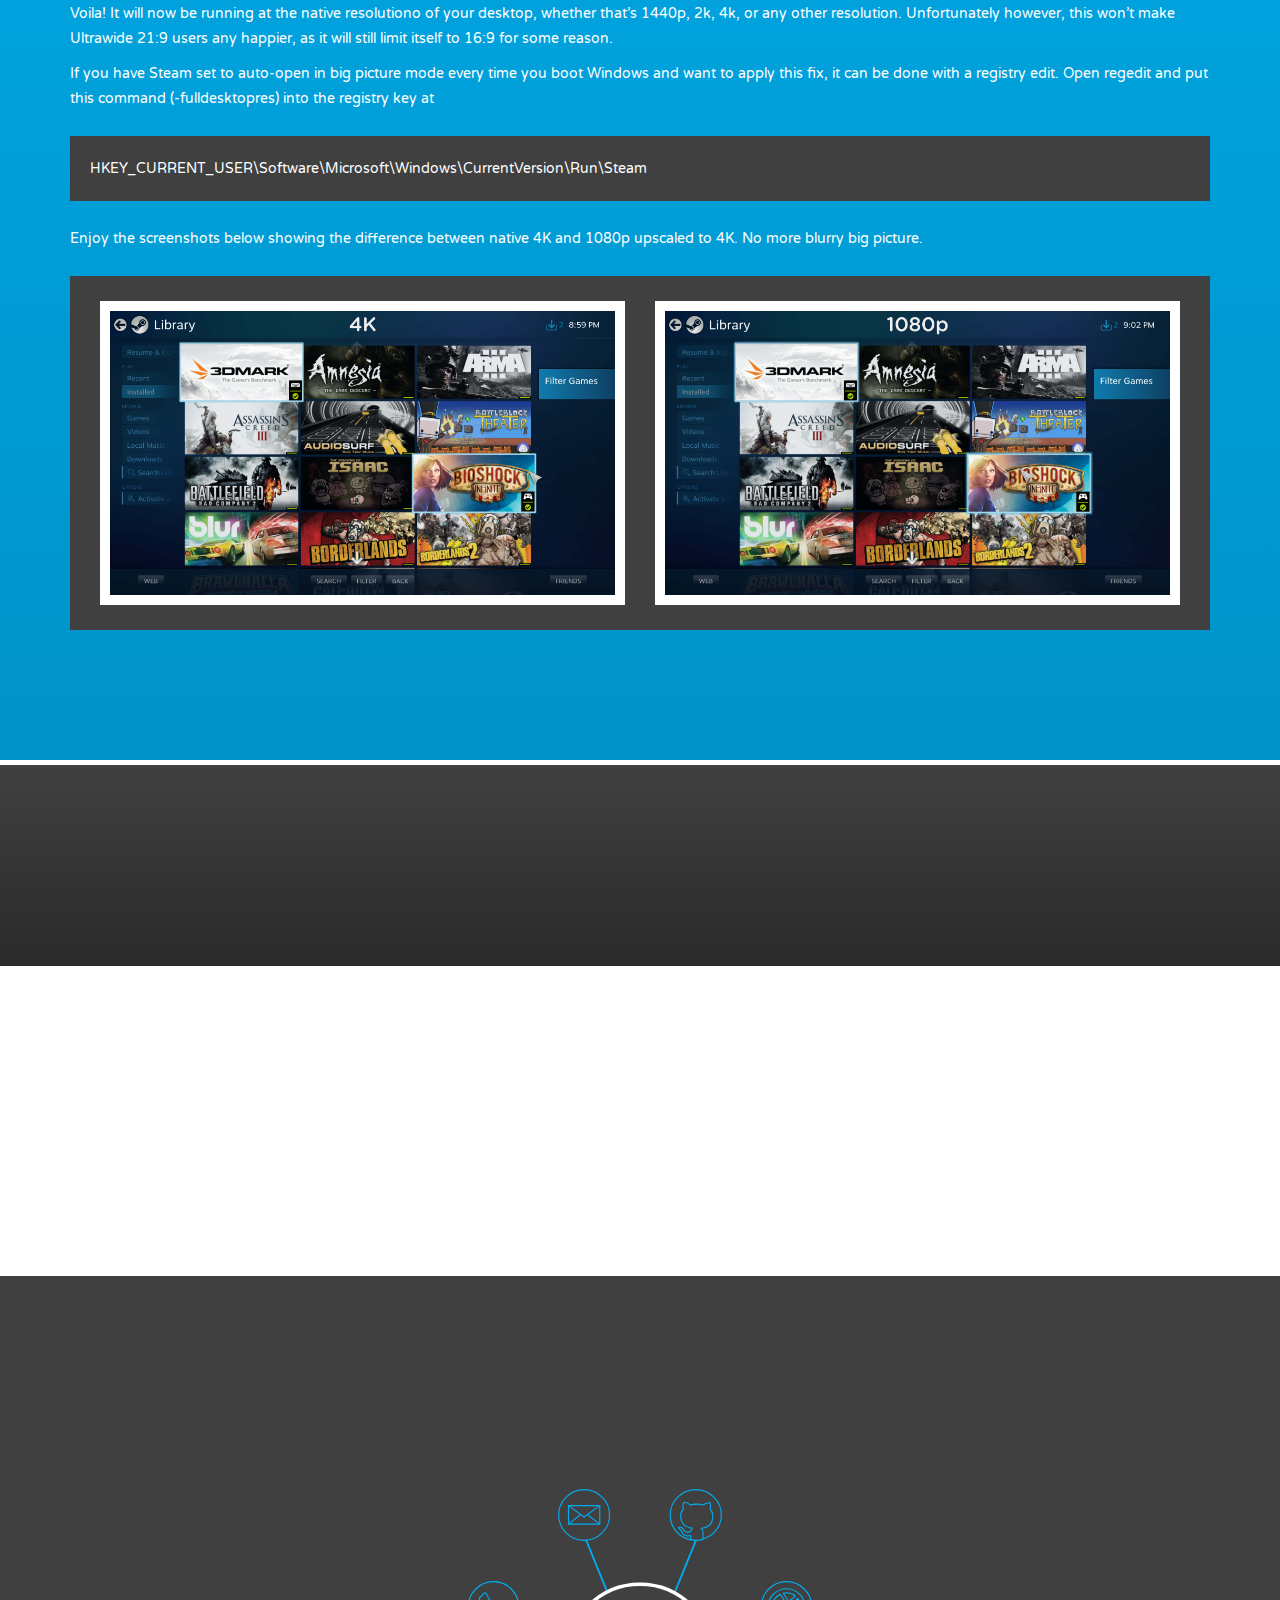
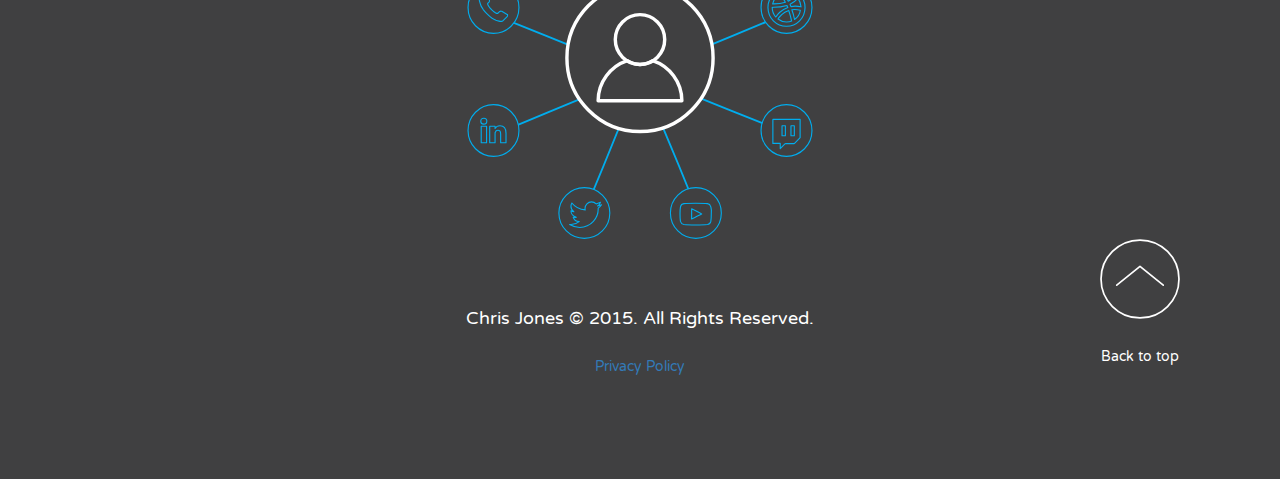
<file: blog-post/big-picture-4k.html>
<!DOCTYPE html>
<html lang="en-US">
 <head>
  <meta charset="utf-8">
  <meta http-equiv="X-UA-Compatible" content="IE=edge">
  <meta name="viewport" content="width=device-width, initial-scale=1">
  <!--Title-->
  <title>Run Steam Big Picture Mode in 4k</title>
  <!--Description-->
  <meta name="description" content="For reasons left unknown, Valve’s Steam Big Picture mode (UI for running Steam on a TV) only allows you to set the resolution up to 1920x1080. It’s February ...">
  <!--Author tag - links to Google+, verifies author of post and ranks accordingly-->
  <link rel=”author” href=”https://plus.google.com/u/0/113478727807219582032”/>
  <!--Facebook post optimization-->
  <meta property=”og:type” content=”blog”/>
  <meta property=”og:image” content="/assets/img/logo.svg"/>
  <!--Twitter card optimization-->
  <meta name=”twitter:card” content=”summary”>
  <meta name=”twitter:image” content="/assets/img/logo.svg"/>
  <!--Stylesheet that links to Jekyll's CSS. Removed SASS autogeneration and am just using this static CSS for simplicity's sake-->
  <link rel="stylesheet" href="/assets/css/jekyll.css">
  <!--Bootstrap CSS-->
  <link rel="stylesheet" href="/assets/bootstrap/css/bootstrap.min.css">
  <!--Animate.css-->
  <link rel="stylesheet" href="/assets/css/animate.css">
  <!--Lightbox-->
  <link rel="stylesheet" href="/assets/css/lightbox.css">
  <!--Varela Round Google Font-->
  <link rel="stylesheet" href="http://fonts.googleapis.com/css?family=Varela+Round">
  <!--Custom styles used throughout the rest of the site, used for header / footer-->
  <link rel="stylesheet" href="/assets/css/styles.css">
  <!--Canonical tag for Google search results optimization-->
  <link rel="canonical" href="http://chrisjonescreations.com/blog-post/big-picture-4k">
  <!--RSS feed-->
  <link rel="alternate" type="application/rss+xml" title="Chris Jones /" href="/feed.xml">
  <!--Favicon-->
  <link rel="shortcut icon" href="/favicon.ico" type="image/x-icon">
  <link rel="icon" href="/favicon.ico" type="image/x-icon">
</head>
<body>
    <header>
<!--Top div for upp arrow smooth scroll-->
<div id="top"></div>
<!--Bootstrap navigation bar-->
<nav class="navbar navbar-inverse navbar-fixed-top">
    <div class="container-fluid">
        <div class="navbar-header">
            <a class="navbar-brand navbar-link" href="/index" id="navbar-logo-brand"><img src="/assets/img/logo.svg"  alt="logo"></a>
            <button class="navbar-toggle collapsed" data-toggle="collapse" data-target="#navcol-1" id="navbar-toggle"><span class="sr-only">Toggle navigation</span><span class="icon-bar"></span><span class="icon-bar"></span><span class="icon-bar"></span></button>
        </div>
        <div class="collapse navbar-collapse" id="navcol-1">
            <ul class="nav navbar-nav center-block">
                <li role="presentation" class=""><a href="/index" class="navbar-link-offset text-white ">Home</a></li>
                <li role="presentation" class="hidden-xs navbar-divider"><h4>&nbsp;&nbsp;|&nbsp;&nbsp;</h4></li>
                <li role="presentation"><a href="/portfolio" class="navbar-link-offset text-white ">Portfolio</a></li>
                <li class="hidden-xs" role="presentation" id="navbar-logo-nav">
                    <a href="/index"><img src="/assets/img/logo.svg" alt="logo" id="navbar-logo"></a></li>
                <li role="presentation"><a href="/blog" class="text-white navbar-link-offset active">Blog</a></li>
                <li role="presentation" class="navbar-divider hidden-xs"><h4>&nbsp;&nbsp;|&nbsp;&nbsp;</h4></li>
                <li role="presentation"><a href="/contact" class="text-white navbar-link-offset ">Contact</a></li>
            </ul>
        </div>
    </div>
</nav>
    </header>
            <!--Blog post billboard-->
<div id="billboard" style="background-image:url('/assets/img/blog-post/big-picture-4k/billboard.jpg');  background-repeat:no-repeat; background-position: center; background-size:cover;" >
    <div class="container billboard-mid wow zoomIn">
        <div class="row">
            <div class="col-md-12" id="billboard-content">
                <div id="billboard-mid">
                    <header class="post-header">
                        <h1 class="post-title uppercase" itemprop="name headline">Run Steam Big Picture Mode in 4k</h1>
                        <h4>Or, any other resolution higher than 1080p...</h4>
                        <p class="post-meta text-blue"><time datetime="2016-02-24T01:23:46+00:00" itemprop="datePublished">Last updated: Feb 24, 2016</time></p>
                    </header>
                </div>
                <a class="smoothScroll" href="#down-arrow"> <img class="img-responsive arrows wow pulse infinite" src="/assets/img/down-arrow.svg" alt="down arrow" id="down-arrow"></a>
            </div>
        </div>
    </div>
</div>
<div class="div-blue">
    <div class="container">
        <div class="row">
            <div class="col-md-12">
                <article class="post" itemscope itemtype="http://schema.org/BlogPosting">
                    <div class="post-content" itemprop="articleBody">
                        <p>For reasons left unknown, Valve’s Steam Big Picture mode (UI for running Steam on a TV) only allows you to set the resolution up to 1920x1080. It’s February of 2016, and Big Picture mode still only runs at a maximum of 1080p.</p>

<p>Yes, while according to the <a class="link-grey" target="_blank" href="http://store.steampowered.com/hwsurvey">Steam Hardware Survey</a> the vast majority of users are still using 1080p displays, 4K monitors / TV’s have come done in price dramatically, and 1440p displays are also very popular. If you have one of these displays, you’ll find yourself with a blurry big picture mode experience.</p>

<p>While you can’t manually set any display resolution higher than 1920x1080 inside of Steam’s Big Picture menu, there is a simple workaround. If you’re on Windows and you want to change it to your native resolution you just have to launch steam with the launch option “-fulldesktopres.”</p>
<hr class="spacing-both" />

<h2>The Solution</h2>
<p>To do this, simply:</p>

<p>1) Exit steam</p>

<p>2) Right click the steam <strong>shortcut</strong> (either on your desktop, or wherever you usually launch steam from)</p>

<p>3) In the “Target:” field add “-fulldesktopres” to the end. It should read like this:</p>
<div class="specs spacing-both-sm">"C:\Program Files (x86)\Steam\Steam.exe" -fulldesktopres</div>

<p>4) Re-launch steam in big picture mode.</p>

<p>Voila! It will now be running at the native resolutiono of your desktop, whether that’s 1440p, 2k, 4k, or any other resolution. Unfortunately however, this won’t make Ultrawide 21:9 users any happier, as it will still limit itself to 16:9 for some reason.</p>

<p>If you have Steam set to auto-open in big picture mode every time you boot Windows and want to apply this fix, it can be done with a registry edit.
Open regedit and put this command (-fulldesktopres) into the registry key at</p>
<div class="specs spacing-both-sm">HKEY_CURRENT_USER\Software\Microsoft\Windows\CurrentVersion\Run\Steam</div>

<p>Enjoy the screenshots below showing the difference between native 4K and 1080p upscaled to 4K. No more blurry big picture.</p>

<div class="img-gallery spacing-top-sm">
<div class="row">
                <div class="col-md-12">
                                <div class="col-md-12">

<div class="col-sm-6">
<div class="img-interactive-bg">
<a href="/assets/img/blog-post/big-picture-4k/fullres.jpg" data-lightbox="comparison">
<img class="img-responsive center-block img-interactive" src="/assets/img/blog-post/big-picture-4k/fullres.jpg" />
</a>
</div>
</div>
<div class="col-sm-6">
<div class="img-interactive-bg">
<a href="/assets/img/blog-post/big-picture-4k/1080p.jpg" data-lightbox="comparison">
<img class="img-responsive center-block img-interactive" src="/assets/img/blog-post/big-picture-4k/1080p.jpg" />
</a>
</div>
</div>
</div>
</div>
</div>
</div>

                    </div>
                </article>
            </div>
        </div>
    </div>
</div>
    <!--Start Disqus Comments-->
<div class="div-grey">
    <div class="container">
        <div class="row">
            <div class="col-md-12">
                <div id="disqus_thread"></div>
            </div>
        </div>
    </div>
</div>
<script>
    /**
* RECOMMENDED CONFIGURATION VARIABLES: EDIT AND UNCOMMENT THE SECTION BELOW TO INSERT DYNAMIC VALUES FROM YOUR PLATFORM OR CMS.
* LEARN WHY DEFINING THESE VARIABLES IS IMPORTANT: https://disqus.com/admin/universalcode/#configuration-variables
*/
    /*
var disqus_config = function () {
this.page.url = PAGE_URL; // Replace PAGE_URL with your page's canonical URL variable
this.page.identifier = PAGE_IDENTIFIER; // Replace PAGE_IDENTIFIER with your page's unique identifier variable
};
*/
    (function() { // DON'T EDIT BELOW THIS LINE
        var d = document, s = d.createElement('script');

        s.src = '//chrisjonescreations.disqus.com/embed.js';

        s.setAttribute('data-timestamp', +new Date());
        (d.head || d.body).appendChild(s);
    })();
</script>
<noscript>Please enable JavaScript to view the <a href="https://disqus.com/?ref_noscript" rel="nofollow">comments powered by Disqus.</a></noscript>
<script id="dsq-count-scr" src="//chrisjonescreations.disqus.com/count.js" async></script>

    <div class="div-white">
    <div class="container">
        <div class="col-md-12">
            <div class="row">
                <div class="col-md-12 wow zoomIn" style="-moz-animation-duration:1.5s; -webkit-animation-duration:1.5s;">
                    <div class="row">
                        <h2 class="text-center uppercase">Want to work with me? </h2>
                        <h3 class="text-center">Have a look at my <a href="/assets/ChrisJonesResume.pdf" class="link-blue">resume </a> and let’s get in touch. </h3></div>                       </div>
            </div>
        </div>
    </div>
</div>
<footer class="div-grey-flat">
    <div class="container">
        <div class="row">
            <div class="col-md-12 spacing-bottom">
                <h2 class="text-center wow pulse" style="-webkit-animation-iteration-count: 2; -moz-animation-iteration-count: 2;
                                                         -webkit-animation-delay: 2s;  -moz-animation-delay: 2s;">Connect with me!</h2></div>
        </div>
        <div class="row footer-mid">
            <div class="col-lg-4 col-lg-offset-4 col-md-6 col-md-offset-3 col-sm-6 col-sm-offset-3 col-xs-12 col-xs-offset-0" id="social-background">
                <div class="row">
                    <div class="col-xs-3 col-xs-offset-3 social-icon-spacing-bottom-sm">
                        <a href="mailto:0chrisjones0@gmail.com">
                                    <img class="img-responsive social-icon" src="/assets/img/email.svg" onmouseover="this.src='/assets/img/email-hover.svg'" onmouseout="this.src='/assets/img/email.svg'" alt="email">
                        </a>
                    </div>
                    <div class="col-xs-3">
                        <a href="https://github.com/OChrisJonesO">
                                    <img class="img-responsive social-icon" src="/assets/img/github.svg" onmouseover="this.src='/assets/img/github-hover.svg'" onmouseout="this.src='/assets/img/github.svg'" alt="github">
                        </a>
                    </div>
                </div>
                <div class="row">
                    <div class="col-md-3 col-sm-3 col-xs-3">
                        <div class="row">
                            <div class="col-xs-12">
                                <a href="tel:4195819051">
                                    <img class="img-responsive social-icon-spacing-top2 social-icon" src="/assets/img/phone.svg" onmouseover="this.src='/assets/img/phone-hover.svg'" onmouseout="this.src='/assets/img/phone.svg'" alt="phone">
                                </a>
                            </div>
                        </div>
                        <div class="row">
                            <div class="col-xs-12 social-icon-spacing-top">
                                <a href="https://www.linkedin.com/in/0chrisjones0">
                                                                    <img class="img-responsive social-icon" src="/assets/img/linkedin.svg" onmouseover="this.src='/assets/img/linkedin-hover.svg'" onmouseout="this.src='/assets/img/linkedin.svg'" alt="linkedin">
                                </a>
                            </div>
                        </div>
                    </div>
                    <div class="col-md-6 col-sm-6 col-xs-6">
                        <div class="row">
                            <div class="col-md-12"><img class="img-responsive social-icon-avatar" src="/assets/img/avatar.svg" alt="avatar"></div>
                        </div>
                    </div>
                    <div class="col-md-3 col-sm-3 col-xs-3">
                        <div class="row">
                            <div class="col-xs-12 social-icon-spacing-top2">
                                <a href="https://dribbble.com/OChrisJonesO">
                                   <img class="img-responsive social-icon" src="/assets/img/dribbble.svg" onmouseover="this.src='/assets/img/dribbble-hover.svg'" onmouseout="this.src='/assets/img/dribbble.svg'" alt="dribbble">
                                </a>
                            </div>
                        </div>
                        <div class="row">
                            <div class="col-xs-12 social-icon-spacing-top">
                                <a href="http://www.twitch.tv/ochrisjoneso">
                                <img class="img-responsive social-icon" src="/assets/img/twitch.svg" onmouseover="this.src='/assets/img/twitch-hover.svg'" onmouseout="this.src='/assets/img/twitch.svg'" alt="twitch">
                                </a>
                            </div>
                        </div>
                    </div>
                </div>
                <div class="row">
                    <div class="col-xs-3 col-xs-offset-3 social-icon-spacing-bottom-sm">
                        <a href="https://twitter.com/OChrisJonesO"><img class="img-responsive social-icon" src="/assets/img/twitter.svg" onmouseover="this.src='/assets/img/twitter-hover.svg'" onmouseout="this.src='/assets/img/twitter.svg'" alt="twitter" style="margin-top:30px"></a>
                    </div>
                    <div class="col-xs-3">
                        <a href="https://www.youtube.com/channel/UCrloisSZ9aTNsa5ytMy6Kmw"><img class="img-responsive social-icon" src="/assets/img/youtube.svg" onmouseover="this.src='/assets/img/youtube-hover.svg'" onmouseout="this.src='/assets/img/youtube.svg'" alt="youtube" style="margin-top:30px;"></a>
                    </div>
                </div>
            </div>

        </div>
    <div class="row">
        <div class="col-md-12">
            <h4 class="text-center spacing-top">Chris Jones © 2015. All Rights Reserved.</h4>   
            <div class="spacing-top-sm text-center">  
                <a href="//www.iubenda.com/privacy-policy/7790448" class="iubenda-black iubenda-embed text-center" title="Privacy Policy">Privacy Policy</a>
                <script type="text/javascript">(function (w,d) {var loader = function () {var s = d.createElement("script"), tag = d.getElementsByTagName("script")[0]; s.src = "//cdn.iubenda.com/iubenda.js"; tag.parentNode.insertBefore(s,tag);}; if(w.addEventListener){w.addEventListener("load", loader, false);}else if(w.attachEvent){w.attachEvent("onload", loader);}else{w.onload = loader;}})(window, document);</script>
            </div>     
            <a class="hidden-md hidden-lg smoothScroll" href="#top"> <img class="img-responsive arrows spacing-top-sm center-block" src="/assets/img/up-arrow.svg" alt="back to top" width="100" height="100"></a>
            <p class="hidden-md hidden-lg text-center spacing-top-sm"><a class="smoothScroll text-white text-center back-to-top" href="#top">Back to top</a></p>
        </div>
    </div>
        </div>

    <div style="position:relative;">
        <div class="hidden-sm hidden-xs" id="up-arrow">
            <a class="smoothScroll" href="#top"> <img class="img-responsive arrows center-block" src="/assets/img/up-arrow.svg" alt="back to top"></a>
            <p class="text-center spacing-top-sm"><a href="#top" class="smoothScroll link-white text-center back-to-top">Back to top</a></p>
        </div>
    </div>
</footer>
<script src="/assets/js/jquery.min.js"></script>
<script src="/assets/bootstrap/js/bootstrap.min.js"></script>
<script src="/assets/js/collapse.js"></script>
<script src="/assets/js/lightbox.min.js"></script>
<!--Initiates SmoothScroll for going to anchors-->
<script>$(function() {
    $(".smoothScroll").click(function() {
        if (location.pathname.replace(/^\//,'') == this.pathname.replace(/^\//,'') && location.hostname == this.hostname) {
            var target = $(this.hash);
            target = target.length ? target : $('[name=' + this.hash.slice(1) +']');
            if (target.length) {
                $('html,body').animate({
                    scrollTop: target.offset().top
                }, 1000);
                return false;
            }
        }
    });
});</script>
<!--Wow.JS for linking Animate.css to scrolling-->
<script src="/assets/js/wow.min.js"></script>
<!--Initiates WOW.js-->
<script>
    new WOW().init();
</script>
<!--Simple script for ensuring fullscreen video loops in chrome-->
<script type="text/javascript">
    $('.fullscreen-bg-video').on('ended', function () {
        this.load();
        this.play();
    });
</script>
<!--Set custom options for lightbox-->
<script>
    lightbox.option({
        'resizeDuration': 400,
        'wrapAround': true
    })
</script>
</body>
</html>
</file>
<file: assets/css/styles.css>
body {
  font-family: 'Varela Round';
  color: white; 
  background-color:#404041;
  line-height: 25px;}
h1 {
  font-size: 36px; }
#navbar-center {
  margin: 0px auto;
  font-size: 20px;
  float: left;
  text-align: center; 
  transform: translate(-50px, 0)}
@media (max-width: 767px) {
  #navbar-center {
    width: 100%;
    text-align: center;
    padding-left: 18px; } }
#navbar-logo-nav {
  width: 100px;
  height: 100px; }
#navbar-logo {
  width: 70px;
  height: 70px; }
#navbar-logo-brand {
  width: 100px;
  height: 100px;
  display: none; }
@media (max-width: 767px) {
  #navbar-logo-brand {
    width: 75px;
    height: 75px;
    display: block; } }
#navbar-toggle {
  margin-top: 20px; }
.navbar-link-offset {
  margin-top: 25px;
  color: white !important;}
@media (max-width: 767px) {
  .navbar-link-offset {
    margin-top: 0px; } }
.navbar-link-offset:hover{
  color:#00aeef !important;}
.text-white {
  color: white !important;}
.text-blue {
  color: #00aeef !important;}
.text-grey {
  color: #404041 !important;}
.active {
  color: #00aeef !important;}
#billboard {
  height: 100vh; 
}
@media (max-width: 767px) {
#billboard {
    background-image: url("/assets/img/photo1.jpg");
    background-position:  center;
    background-size: cover;
    background-repeat: no-repeat;}}
@media (max-height: 480px) {
#billboard {
    height:450px;
    background-image: url("/assets/img/photo1.jpg");
    background-position:  center;
    background-size: cover;
    background-repeat: no-repeat;}}
.fullscreen-bg-video {
  position: fixed;
  top: 50%; left: 50%;
  z-index: -1;
  min-width: 100%;
  min-height: 100%;
  width: auto;
  height: auto;
  transform: translate(-50%, -50%);
  filter: gray; /* IE6-9 */
  filter: grayscale(1); /* Microsoft Edge and Firefox 35+ */
  -webkit-filter: grayscale(1); /* Google Chrome, Safari 6+ & Opera 15+ */}
@media (max-width: 767px) {
  .fullscreen-bg-video {
    display: none;}}
#video-trailer-container {
  width: 100%;
  background-color: #404041;}
#video-trailer {
  max-height: 80vh;
  width: 100%;}
.div-blue {
  background: #00afef;
  background: -moz-linear-gradient(top, #00afef 0%, #0093c9 100%);
  background: -webkit-gradient(left top, left bottom, color-stop(0%, #00afef), color-stop(100%, #0093c9));
  background: -webkit-linear-gradient(top, #00afef 0%, #0093c9 100%);
  background: -o-linear-gradient(top, #00afef 0%, #0093c9 100%);
  background: -ms-linear-gradient(top, #00afef 0%, #0093c9 100%);
  background: linear-gradient(to bottom, #00afef 0%, #0093c9 100%);
  filter: progid:DXImageTransform.Microsoft.gradient( startColorstr='#00afef', endColorstr='#0093c9', GradientType=0 );
  padding-top: 100px;
  padding-bottom: 100px;
  border-bottom: 5px solid white;
  border-top: 5px solid white;}
.div-white {
  background-color: white;
  padding-top: 100px;
  padding-bottom: 100px;
  color: #404041; }
.div-grey {
  background: #404041;
  background: -moz-linear-gradient(top, #404041 0%, #2a2a2b 100%);
  background: -webkit-gradient(left top, left bottom, color-stop(0%, #404041), color-stop(100%, #2a2a2b));
  background: -webkit-linear-gradient(top, #404041 0%, #2a2a2b 100%);
  background: -o-linear-gradient(top, #404041 0%, #2a2a2b 100%);
  background: -ms-linear-gradient(top, #404041 0%, #2a2a2b 100%);
  background: linear-gradient(to bottom, #404041 0%, #2a2a2b 100%);
  filter: progid:DXImageTransform.Microsoft.gradient( startColorstr='#404041', endColorstr='#2a2a2b', GradientType=0 );
  padding-top: 100px;
  padding-bottom: 100px; }
.div-grey-flat {
  background-color: #404041;
  padding-top: 100px;
  padding-bottom: 100px; }
.link-blue {
  color: #00aeef; }
.link-blue:hover {
  color: #00aeef; }
.link-white {
  color: white !important; }
.link-white:hover {
  color: white !important; }
.link-grey {
  color: #404041; }
.link-grey:hover {
  color: #404041; }
.spacing-bottom {
  margin-bottom: 50px !important; }
.spacing-top {
  margin-top: 50px !important; }
.spacing-top-lg {
  margin-top: 100px !important; }
.spacing-bottom-lg {
  margin-bottom: 100px !important; }
.spacing-both-lg {
  margin-top: 100px !important;
  margin-bottom: 100px !important;}
.spacing-both {
  margin-top: 50px !important;
  margin-bottom: 50px !important; }
.spacing-top-sm {
  margin-top: 25px !important; }
@media (max-width: 767px) {
  .spacing-top {
    margin-top: 25px !important; } }
.spacing-bottom-sm {
  margin-bottom: 25px !important; }
.spacing-both-sm {
  margin-top: 25px !important;
  margin-bottom: 25px !important; }
.image-padded {
  padding: 25px; }
@media (max-width: 991px) {
  .small-heading-center {
    text-align: center; } }
#navbar-fill {
  height: 100px; }
@media (max-width: 767px) {
  #navbar-fill {
    height: 75px; } }
#billboard-content {
  position: relative;
  margin-left:10px;
  margin-right:10px;
  height: 100vh; }
#down-arrow {
  position: absolute;
  bottom: 0;
  left: 50%;
  margin-left: -53px;
  margin-bottom: 25px; }
@media (max-width: 991px) {
  #down-arrow {
    position: absolute;
    bottom: 0;
    left: 50%;
    margin-left: -28px;
    margin-bottom: 25px; } }
@media (max-height: 480px) {
  #down-arrow {
    position: relative;
    left: 50%; } }
#billboard-mid {
  position: absolute;
  top: 0;
  transform: translate(0, 50vh);
  width: 100%;
  margin-left:auto;
  margin-right:auto;
  margin-top: -15vh;
  text-shadow:  2px 2px 10px black;}
@media (max-height: 480px) {
  #billboard-mid {
    position: relative;
    bottom: 0;
    transform: translate(0, 0%);
    width: 100%;
    margin-left:auto;
    margin-right:auto;
    padding-left:10px;
    padding-right:10px;
    margin-top: 20px; } }
@media (max-height: 768px) {
  #billboard-mid {
    position: relative;
    bottom: 0;
    transform: translate(0, 0%);
    width: 100%;
    margin-left:auto;
    margin-right:auto;
    margin-top: -15vh;
    padding-left:10px;
    padding-right:10px;
    padding-top:200px;
    margin-top: 20px; } }
@media (max-height: 640px) {
  #billboard-mid {
    position: relative;
    bottom: 0;
    transform: translate(0, 0%);
    width: 100%;
    margin-left:auto;
    margin-right:auto;
    margin-top: -15vh;
    padding-left:10px;
    padding-right:10px;
    padding-top:150px;
    margin-top: 20px; } }
@media (max-height: 540px) {
  #billboard-mid {
    position: relative;
    bottom: 0;
    transform: translate(0, 0%);
    width: 100%;
    margin-left:auto;
    margin-right:auto;
    margin-top: -15vh;
    padding-left:10px;
    padding-right:10px;
    padding-top:75px;
    margin-top: 20px; } }
.btn {
  padding-left: 50px;
  padding-right: 50px;
  padding-top: 10px;
  padding-bottom: 10px;
  background-image: none; 
  border: 0px;
  font-weight: 400 !important;
  text-transform: uppercase;}
@media (max-width: 991px) {
  .btn {
    width: 100%; } }
.btn-default {
  color: white !important;
  background-color: #404041 !important; }
#up-arrow {
  color: white !important;
  position: absolute;
  bottom: 0;
  right: 0;
  margin-right:100px;}
.footer-mid {
  position: relative; }
.arrows {
  width: 80px;
  height: 80px; }
@media (max-width: 991px) {
  .arrows {
    width: 50px;
    height: 50px; } }
@media (max-width: 991px) {
  #social-links {
    max-width: 300px; } }
.navbar .navbar-nav {
  display: inline-block;
  float: none;
  vertical-align: top; }
.navbar .navbar-collapse {
  text-align: center; 
  margin-left:-20px;}
.input-lg {
  width: 100%;
  color: #404041; }
.btn-blue {
  background-color: #00aeef !important; }
.btn-white {
  background-color: white !important;
  color:#404041 !important;}
.btn-blue {
  background-color: #404041 !important; }
.align-right {
  float: right; }
.align-left {
  float: left; }
#contact-bg {
  background-image: url(../../assets/img/motherboard.jpg);
  background-size: cover;
  background-repeat: no-repeat;
  background-position: center; }
.spacing-right-sm {
  margin-right: 25px; }
.spacing-left-sm {
  margin-left: 25px; }
#contact-buttons {
  margin: 0px auto !important;
  width: 100% !important;
  text-align: center !important; }
#contact-buttons {
  margin: 0px auto !important;
  width: 100% !important;
  text-align: center !important; }
#contact {
  padding-left: 7px;
  padding-right: 7px; }
#message {
  font-size: 12px !important; }
.project-container {
  position: relative;
  height: auto;
  height: 400px;
  background-size: cover;
  background-repeat: no-repeat;
  background-position: center;
  filter: gray; /* IE6-9 */
  -webkit-filter: grayscale(100%);
  -webkit-transition: .75s ease-in-out;
  -moz-filter: grayscale(100%); 
  -moz-transition: .75s ease-in-out;
  -o-filter: grayscale(100%); 
  -o-transition: .75s ease-in-out;
  filter: grayscale(100%);}
.project-container:hover{
  filter: none;
  -webkit-filter: grayscale(0%);
  -webkit-transition: .75s ease-in-out;
  -moz-filter: grayscale(0%);
  -moz-transition: .75s ease-in-out;
  -o-filter: grayscale(0%);
  -o-transition: .75s ease-in-out;
  filter: grayscale(0%);}
.project-container-expanded {
  position: relative; }
.project-desc {
  position: absolute;
  left:0;
  top:280px;
  margin-bottom: 50px;}
.project-gradient{
  height:100%;
  background: -moz-linear-gradient(top,  rgba(0,0,0,0) 0%, rgba(0,0,0,0.85) 89%); /* FF3.6-15 */
  background: -webkit-linear-gradient(top,  rgba(0,0,0,0) 0%,rgba(0,0,0,0.85) 89%); /* Chrome10-25,Safari5.1-6 */
  background: linear-gradient(to bottom,  rgba(0,0,0,0) 0%,rgba(0,0,0,0.85) 89%); /* W3C, IE10+, FF16+, Chrome26+, Opera12+, Safari7+ */
  filter: progid:DXImageTransform.Microsoft.gradient( startColorstr='#00000000', endColorstr='#d9000000',GradientType=0 ); /* IE6-9 */}
.project-details {
  background-color: white;
  padding-top: 25px;
  padding-bottom: 25px;
  color: #404041; }
#project1 {
  background-image: url(/assets/img/portfolio/billboards/steam.png);}
#project2 {
  background-image: url(/assets/img/portfolio/billboards/steam.png);}
#project3 {
  background-image: url(/assets/img/portfolio/billboards/steam.png);}
#project4 {
  background-image: url(/assets/img/portfolio/billboards/steam.png);}
#project5 {
  background-image: url(/assets/img/portfolio/billboards/steam.png);}
#project6 {
  background-image: url(/assets/img/portfolio/billboards/steam.png);}
#project7 {
  background-image: url(/assets/img/portfolio/billboards/steam.png);}
#project8 {
  background-image: url(/assets/img/portfolio/billboards/steam.png);}
#project9 {
  background-image: url(/assets/img/portfolio/billboards/steam.png);}
.social-icon {
  max-width: 200px; }
@media (max-width: 991px) {
  .social-icon-spacing-bottom-sm {
    margin-bottom: 20px; } }
@media (min-width: 992px) {
  .social-icon-spacing-bottom-sm {
    margin-bottom: 20px; } }
@media (min-width: 992px) {
  .social-icon-spacing-top {
    margin-top: 70px; } }
@media (max-width: 991px) {
  .social-icon-spacing-top2 {
    margin-top: 20px; } }
@media (min-width: 992px) {
  .social-icon-spacing-top2 {
    margin-top: 20px; } }
@media (max-width: 991px) {
  .social-icon-spacing-top {
    margin-top: 60px; } }
@media (min-width: 992px) {
  .social-icon-spacing-top-sm {
    margin-top: 15px; } }
@media (max-width: 991px) {
  .social-icon-spacing-top-sm {
    margin-top: 15px; } }
.social-icon-spacing-left {
  margin-left: 10px; }
.social-icon-spacing-right {
  float: right !important; }
#message {
  font-size: 12px !important; }
#social-background {
  background-image: url(../../assets/img/lines.svg);
  background-repeat: no-repeat;
  background-position: center;
  background-size: contain; }
.g-recaptcha{
  display:inline-block;}
@media screen and (max-height: 579px){
  .g-recaptcha {transform:scale(0.77);-webkit-transform:scale(0.77);transform-origin:0 0;-webkit-transform-origin:0 0;}}
.navbar-divider {
  color:grey !important;
  margin-top:29px ;}
.back-to-top:hover {
  color:white !important;}
.recent-posts{
  list-style-type: none;
  width:100%;
  padding: 0px !important;
  margin: 0px !important;}
.post-titles, .post-titles:hover{
  color:#404041 !important;}
.uppercase{
  text-transform: uppercase;}
#overview{
  background-color:#404041;
  padding:20px;
  color:white;}
.heading-featured{
  border: 1.5px solid white;
  color: white;
  text-align: center;
  text-transform: uppercase;
  line-height: 0px;
  font-size:24px;
  margin-bottom:25px;}
.heading-featured > .span-yellow {
  background-color: #ffc850;
  padding: 0px 25px;}
.heading-featured > .span-blue{
  background-color: #15172f;
  padding: 0px 25px;}
.img-interactive{
  border:10px solid white;}
.img-interactive:hover{
  opacity:0.25;}
.img-interactive-bg{
  background-color:#00aeef !important;
  background-image:url('/assets/img/zoom.svg');
  background-repeat:no-repeat;
  background-position: center;
  background-size: 75px 75px;}
.img-gallery{
  background-color: #404041;
  padding-top:25px;
  padding-bottom: 25px;}
.specs{
  background-color: #404041;
  padding:20px;
  color:white;
  margin-bottom:10px;}
.icon-lg {
  max-width: 300px; }
.skills{
    width: 100%;
    height: 100%;
    min-height: 400px; 
}
/*
.tiles {
    width: 100%;
    height: 100%;
    min-height: 400px; }
  .tile {
    width:100%;
    height: 100%;}
  .photo {
    width: 100%;
    height: 100%;
    min-height: 400px;
    background-repeat: no-repeat;
    background-position: center;
    background-size: cover;
    transition: transform .5s ease-out;}
@media (min-width: 1080px) {
    .photo {
    width: 100%;
    height: 100%;
    min-height: 400px;
    background-repeat: no-repeat;
    background-position: center;
    background-size: contain;
    transition: transform .5s ease-out; } }
*/
.img-spacing{
  max-width: 75%;
}
</file>
<file: assets/css/jekyll.css>
/**
 * Reset some basic elements
 */
body, h1, h2, h3, h4, h5, h6,
p, blockquote, pre, hr,
dl, dd, ol, ul, figure {
  margin: 0;
  padding: 0; }

/**
 * Basic styling
 */
/*body {
  font: 400 16px/1.5 "Helvetica Neue", Helvetica, Arial, sans-serif;
  color: white;  
  background-color:#404041;  
  -webkit-text-size-adjust: 100%;
  -webkit-font-feature-settings: "kern" 1;
  -moz-font-feature-settings: "kern" 1;
  -o-font-feature-settings: "kern" 1;
  font-feature-settings: "kern" 1;
  font-kerning: normal; }*/

/**
 * Set `margin-bottom` to maintain vertical rhythm
 */
h1, h2, h3, h4, h5, h6,
p, blockquote, pre,
ul, ol, dl, figure,
.highlight {
  margin-bottom: 15px; }

/**
 * Images
 */
img {
  max-width: 100%;
  vertical-align: middle; }

/**
 * Figures
 */
figure > img {
  display: block; }

figcaption {
  font-size: 14px; }

/**
 * Lists
 */
ul, ol {
  margin-left: 30px; }

li > ul,
li > ol {
  margin-bottom: 0; }

/**
 * Headings
 */
h1, h2, h3, h4, h5, h6 {
  font-weight: 400; }

/**
 * Links
 */
/*
a {
  color: #2a7ae2;
  text-decoration: none; }
  a:visited {
    color: #1756a9; }
  a:hover {
    color: #111;
    text-decoration: underline; }
*/

/**
 * Blockquotes
 */
blockquote {
  color: #828282;
  border-left: 4px solid #e8e8e8;
  padding-left: 15px;
  font-size: 18px;
  letter-spacing: -1px;
  font-style: italic; }
  blockquote > :last-child {
    margin-bottom: 0; }

/**
 * Code formatting
 */
pre,
code {
  font-size: 15px;
  border: 1px solid #e8e8e8;
  border-radius: 3px;
  background-color: #eef; }

code {
  padding: 1px 5px; }

pre {
  padding: 8px 12px;
  overflow-x: auto; }
  pre > code {
    border: 0;
    padding-right: 0;
    padding-left: 0; }

/**
 * Wrapper
 */
.wrapper {
  max-width: -webkit-calc(800px - (30px * 2));
  max-width: calc(800px - (30px * 2));
  margin-right: auto;
  margin-left: auto;
  padding-right: 30px;
  padding-left: 30px; }
  @media screen and (max-width: 800px) {
    .wrapper {
      max-width: -webkit-calc(800px - (30px));
      max-width: calc(800px - (30px));
      padding-right: 15px;
      padding-left: 15px; } }


/**
 * Clearfix
 */
.wrapper:after, .footer-col-wrapper:after {
  content: "";
  display: table;
  clear: both; }

/**
 * Icons
 */
.icon > svg {
  display: inline-block;
  width: 16px;
  height: 16px;
  vertical-align: middle; }
  .icon > svg path {
    fill: #828282; }
/**
 * Page content
 */
.page-content {
  padding: 30px 0;
  background-color: #00aeef;}

.page-heading {
  font-size: 20px; }

.post-list {
  margin-left: 0;
  list-style: none; }
  .post-list > li {
    margin-bottom: 30px; }

.post-meta {
  font-size: 14px;
  color: #404041; }

.post-link {
  display: block;
  font-size: 24px; }

/**
 * Posts
 */
.post-header {
  margin-bottom: 30px; }

.post-title {
  font-size: 42px;
  letter-spacing: -1px;
  line-height: 1; }
  @media screen and (max-width: 800px) {
    .post-title {
      font-size: 36px; } }

.post-content {
  margin-bottom: 30px; }
  .post-content h2 {
    font-size: 32px; }
    @media screen and (max-width: 800px) {
      .post-content h2 {
        font-size: 28px; } }
  .post-content h3 {
    font-size: 26px; }
    @media screen and (max-width: 800px) {
      .post-content h3 {
        font-size: 22px; } }
  .post-content h4 {
    font-size: 20px; }
    @media screen and (max-width: 800px) {
      .post-content h4 {
        font-size: 18px; } }

/**
 * Syntax highlighting styles
 */
.highlight {
  background: #fff; }
  .highlighter-rouge .highlight {
    background: #eef; }
  .highlight .c {
    color: #998;
    font-style: italic; }
  .highlight .err {
    color: #a61717;
    background-color: #e3d2d2; }
  .highlight .k {
    font-weight: bold; }
  .highlight .o {
    font-weight: bold; }
  .highlight .cm {
    color: #998;
    font-style: italic; }
  .highlight .cp {
    color: #999;
    font-weight: bold; }
  .highlight .c1 {
    color: #998;
    font-style: italic; }
  .highlight .cs {
    color: #999;
    font-weight: bold;
    font-style: italic; }
  .highlight .gd {
    color: #000;
    background-color: #fdd; }
  .highlight .gd .x {
    color: #000;
    background-color: #faa; }
  .highlight .ge {
    font-style: italic; }
  .highlight .gr {
    color: #a00; }
  .highlight .gh {
    color: #999; }
  .highlight .gi {
    color: #000;
    background-color: #dfd; }
  .highlight .gi .x {
    color: #000;
    background-color: #afa; }
  .highlight .go {
    color: #888; }
  .highlight .gp {
    color: #555; }
  .highlight .gs {
    font-weight: bold; }
  .highlight .gu {
    color: #aaa; }
  .highlight .gt {
    color: #a00; }
  .highlight .kc {
    font-weight: bold; }
  .highlight .kd {
    font-weight: bold; }
  .highlight .kp {
    font-weight: bold; }
  .highlight .kr {
    font-weight: bold; }
  .highlight .kt {
    color: #458;
    font-weight: bold; }
  .highlight .m {
    color: #099; }
  .highlight .s {
    color: #d14; }
  .highlight .na {
    color: #008080; }
  .highlight .nb {
    color: #0086B3; }
  .highlight .nc {
    color: #458;
    font-weight: bold; }
  .highlight .no {
    color: #008080; }
  .highlight .ni {
    color: #800080; }
  .highlight .ne {
    color: #900;
    font-weight: bold; }
  .highlight .nf {
    color: #900;
    font-weight: bold; }
  .highlight .nn {
    color: #555; }
  .highlight .nt {
    color: #000080; }
  .highlight .nv {
    color: #008080; }
  .highlight .ow {
    font-weight: bold; }
  .highlight .w {
    color: #bbb; }
  .highlight .mf {
    color: #099; }
  .highlight .mh {
    color: #099; }
  .highlight .mi {
    color: #099; }
  .highlight .mo {
    color: #099; }
  .highlight .sb {
    color: #d14; }
  .highlight .sc {
    color: #d14; }
  .highlight .sd {
    color: #d14; }
  .highlight .s2 {
    color: #d14; }
  .highlight .se {
    color: #d14; }
  .highlight .sh {
    color: #d14; }
  .highlight .si {
    color: #d14; }
  .highlight .sx {
    color: #d14; }
  .highlight .sr {
    color: #009926; }
  .highlight .s1 {
    color: #d14; }
  .highlight .ss {
    color: #990073; }
  .highlight .bp {
    color: #999; }
  .highlight .vc {
    color: #008080; }
  .highlight .vg {
    color: #008080; }
  .highlight .vi {
    color: #008080; }
  .highlight .il {
    color: #099; }
</file>
